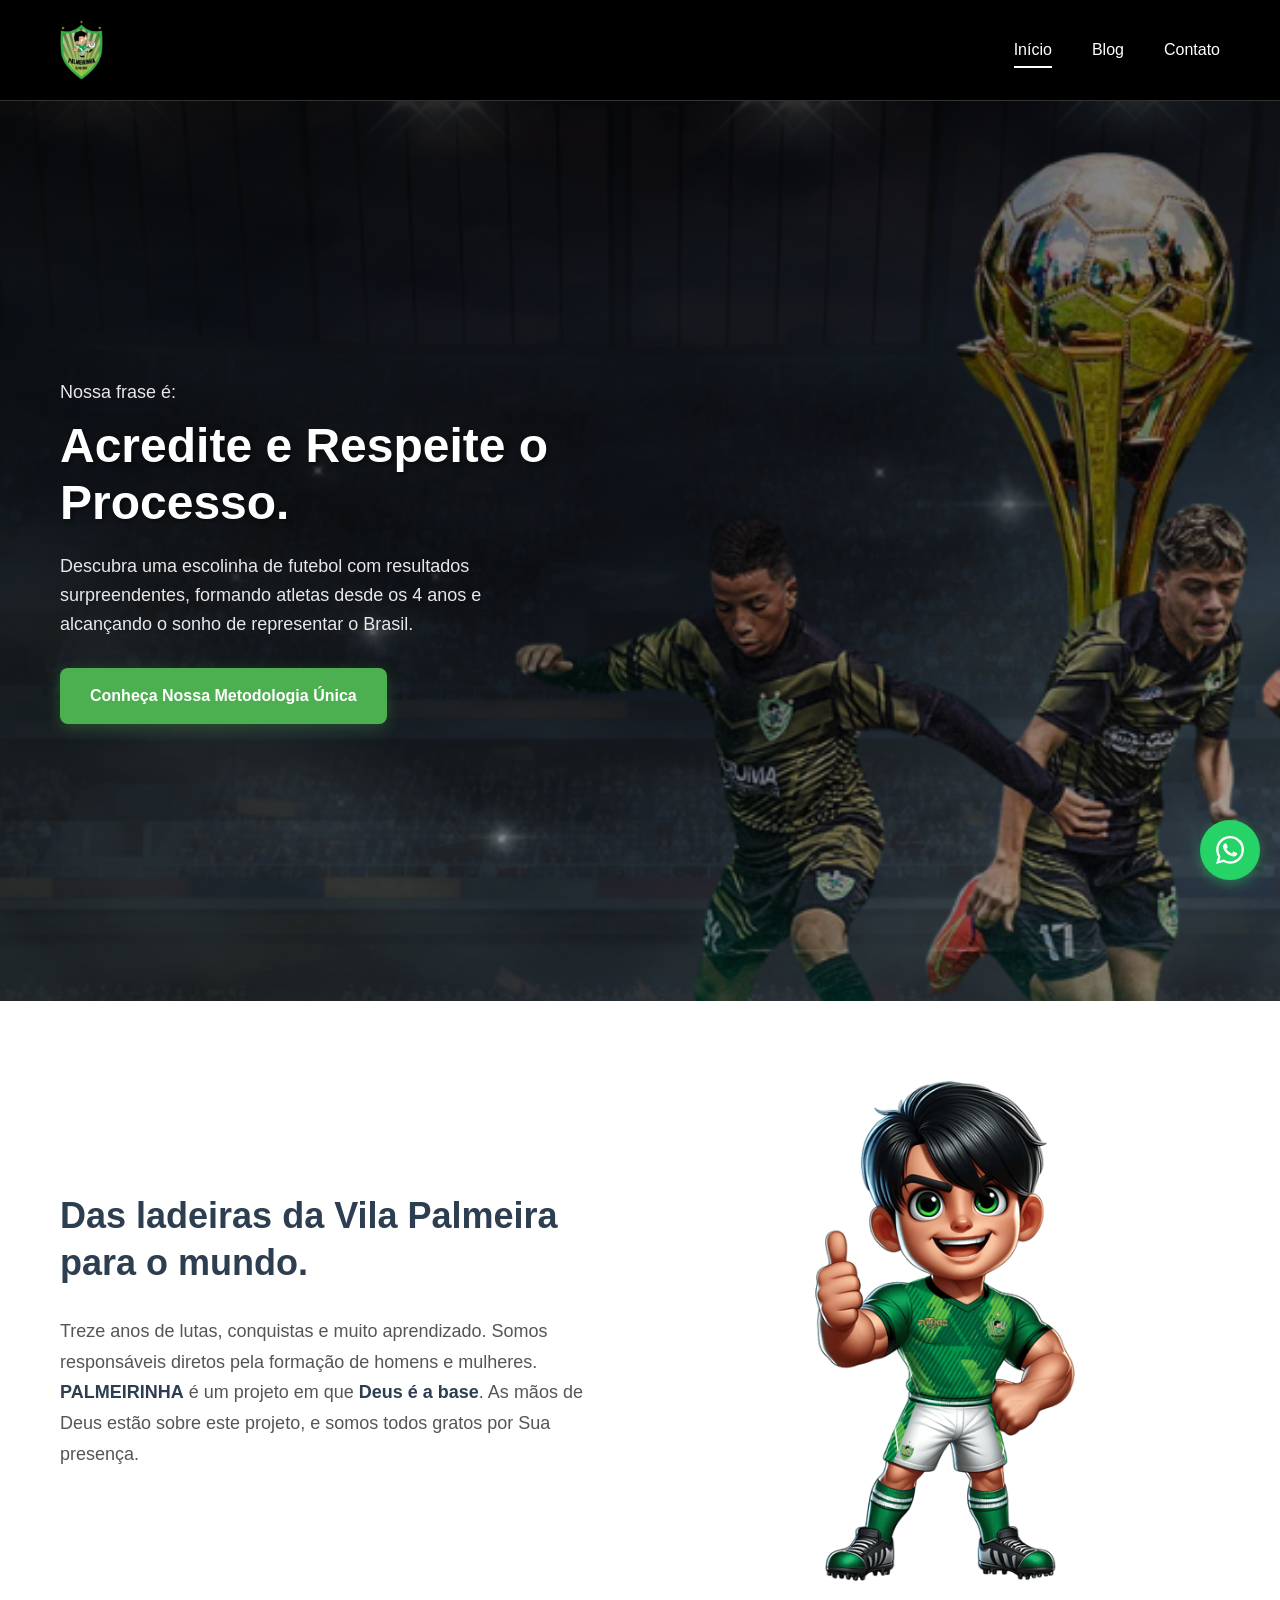
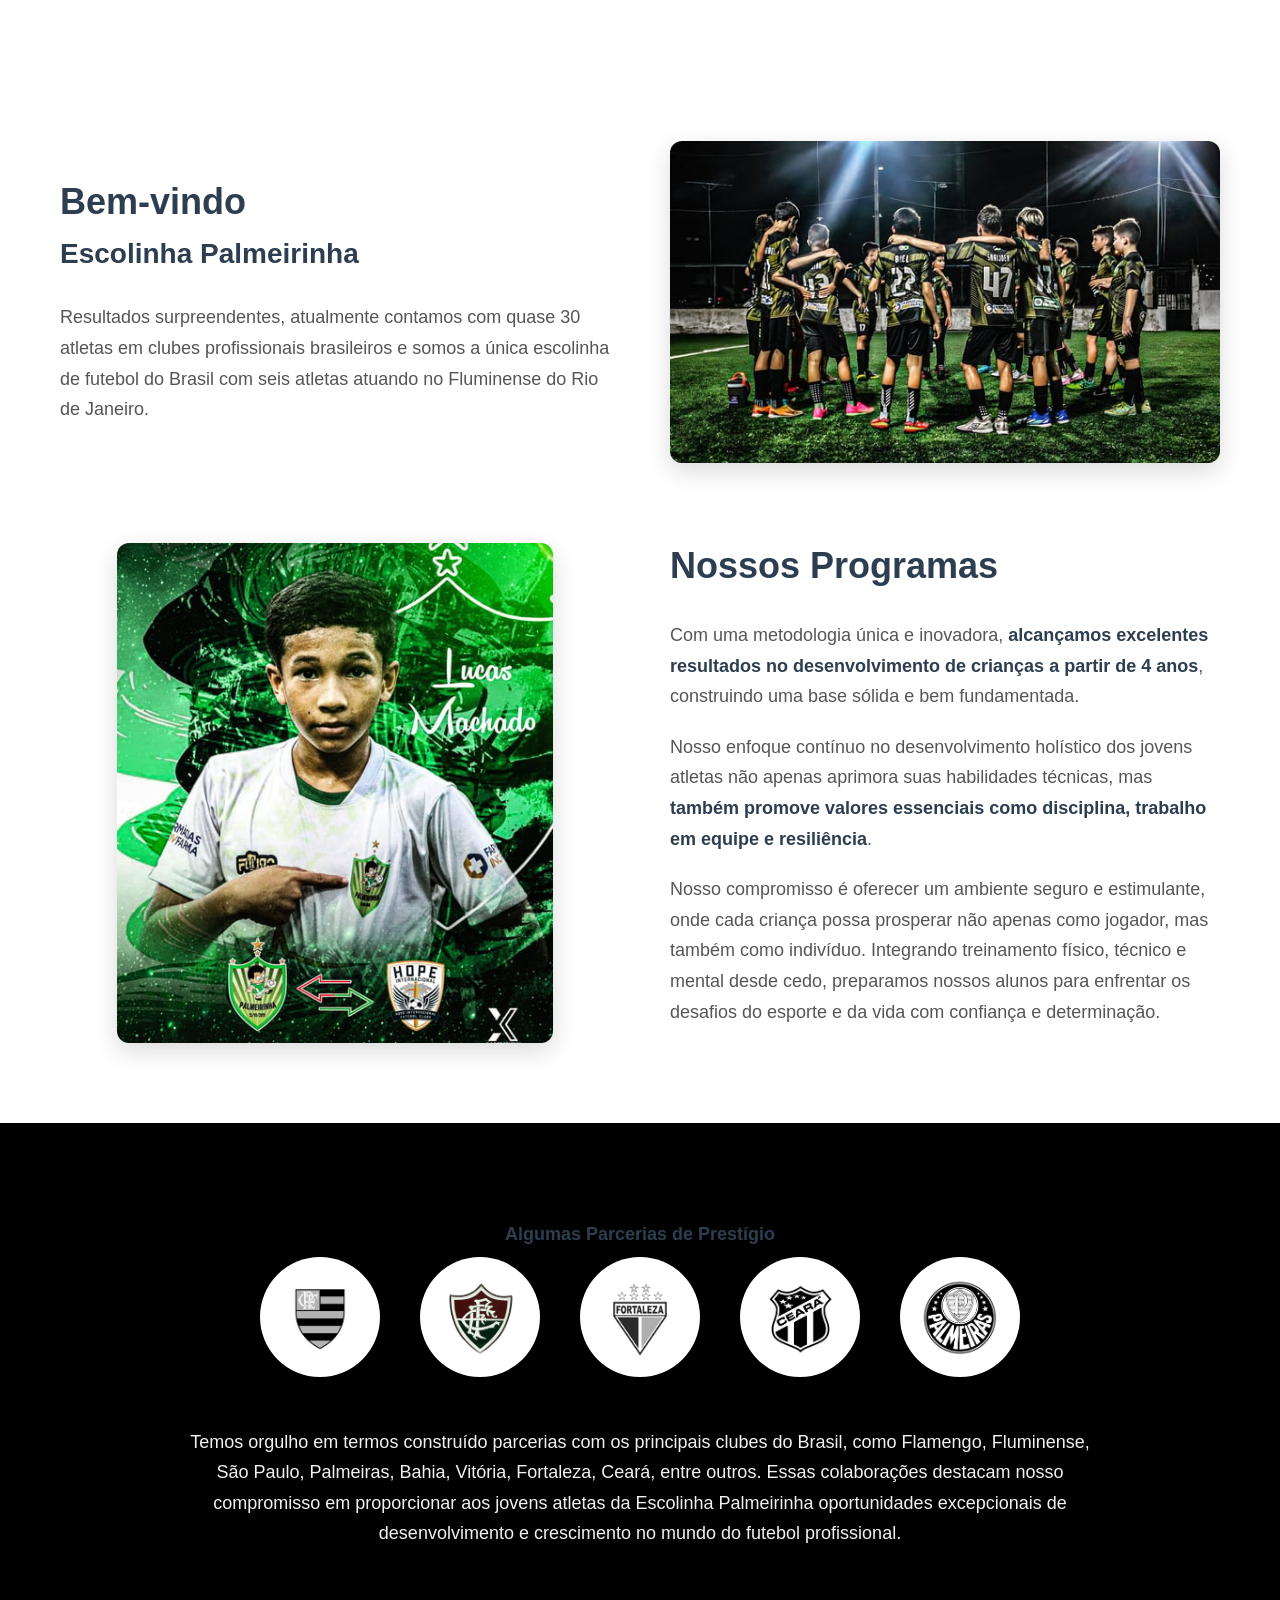
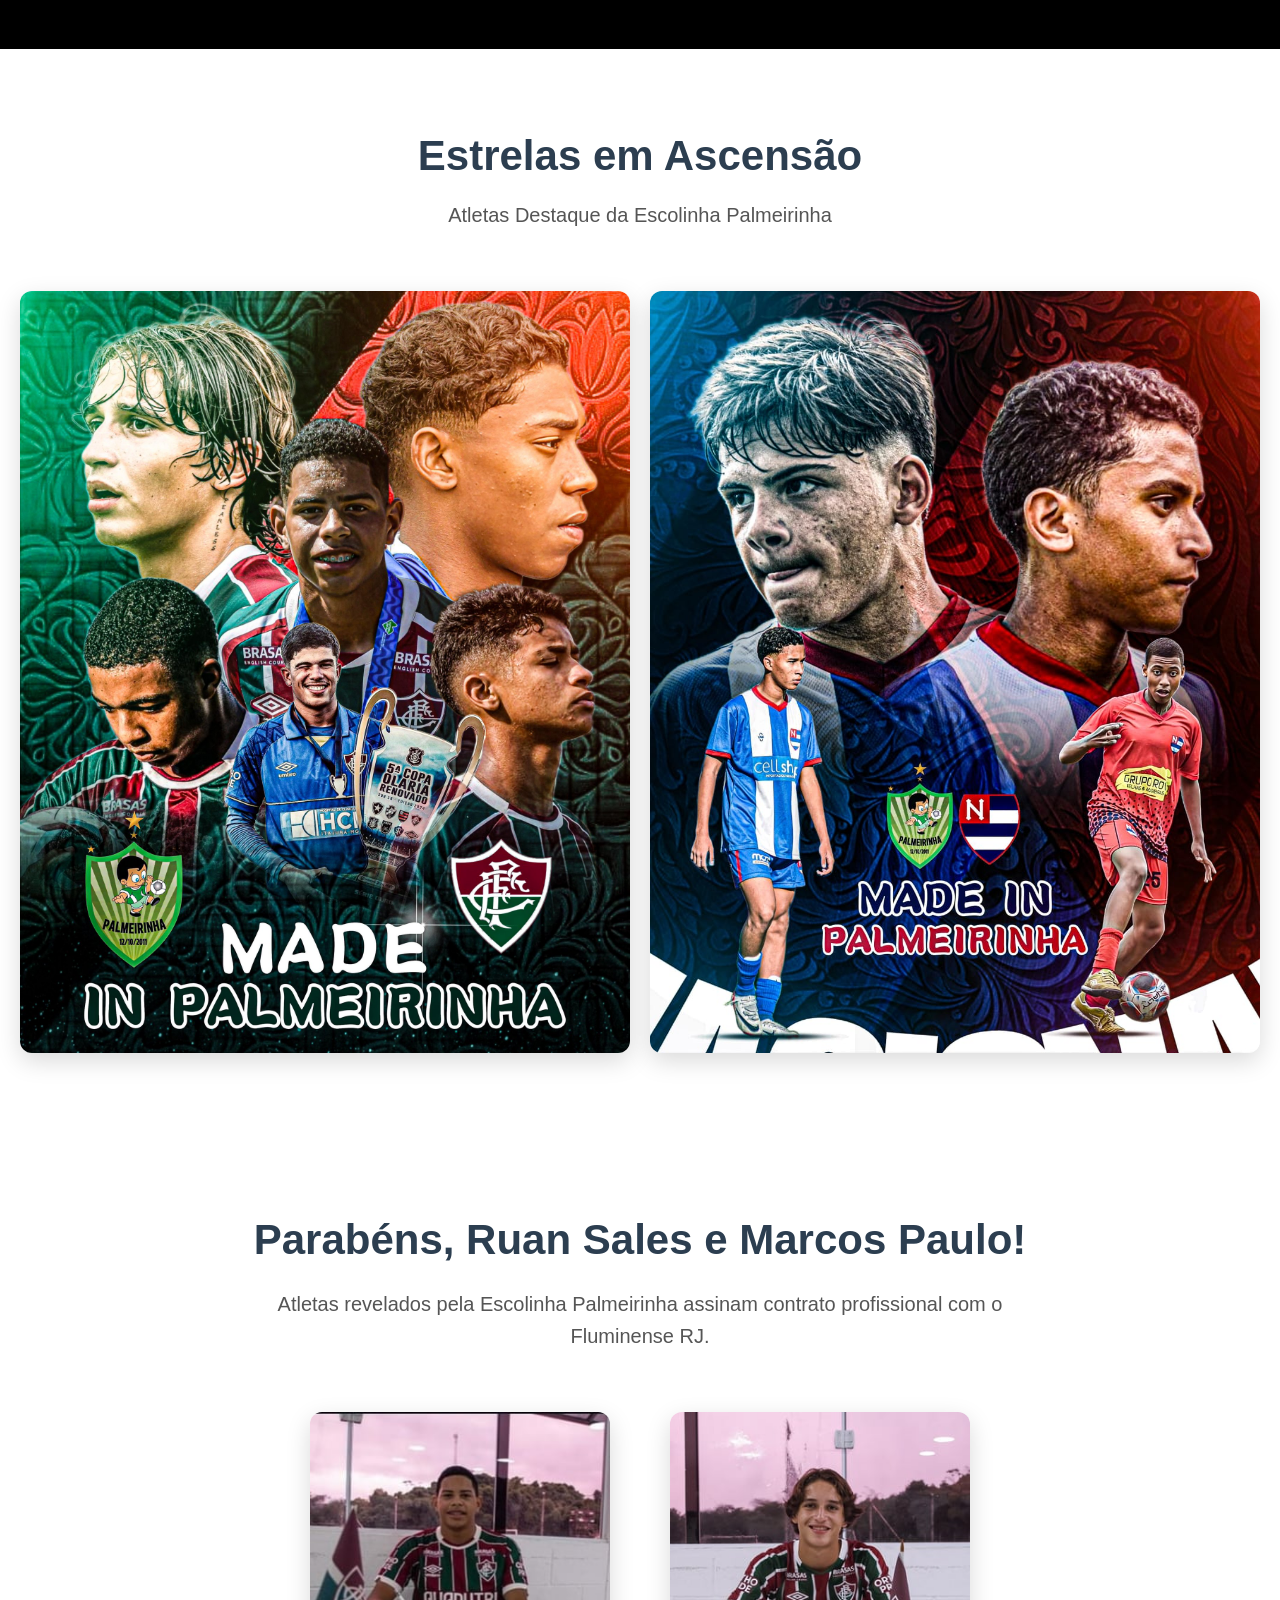
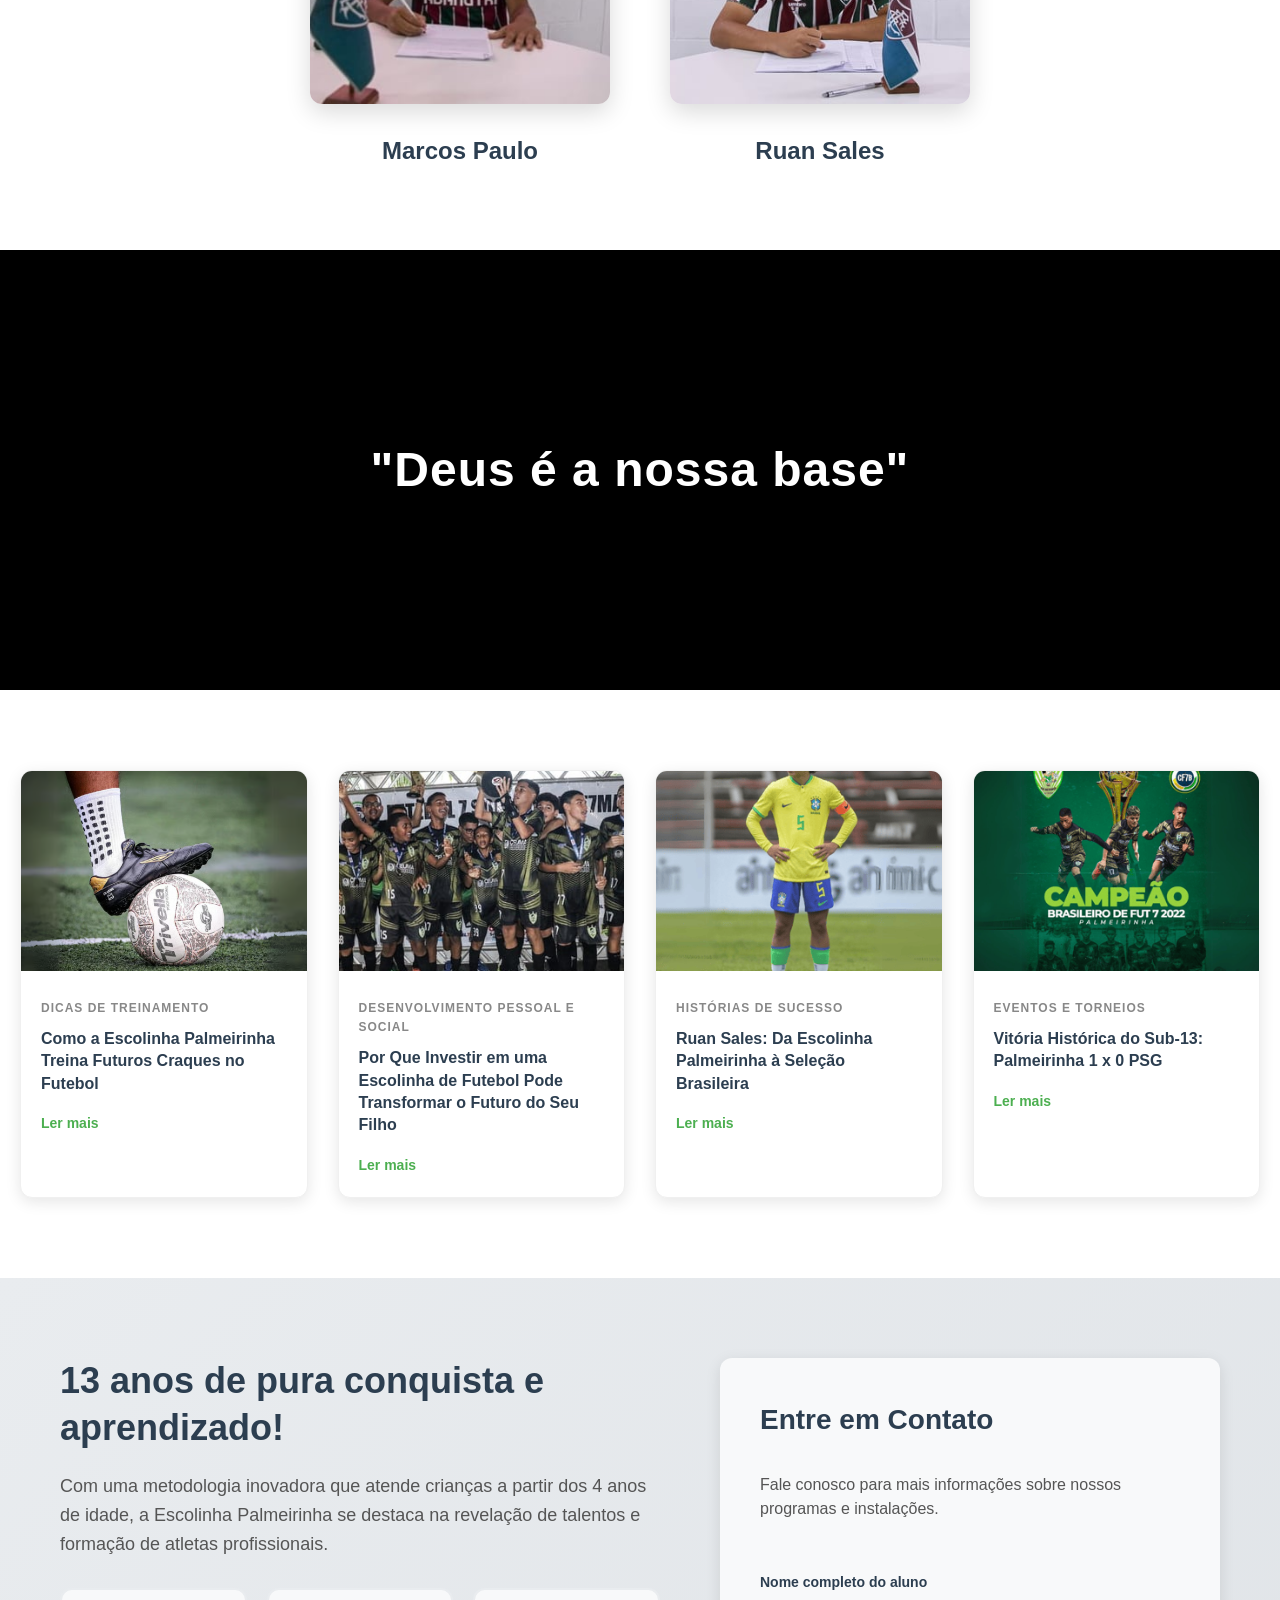
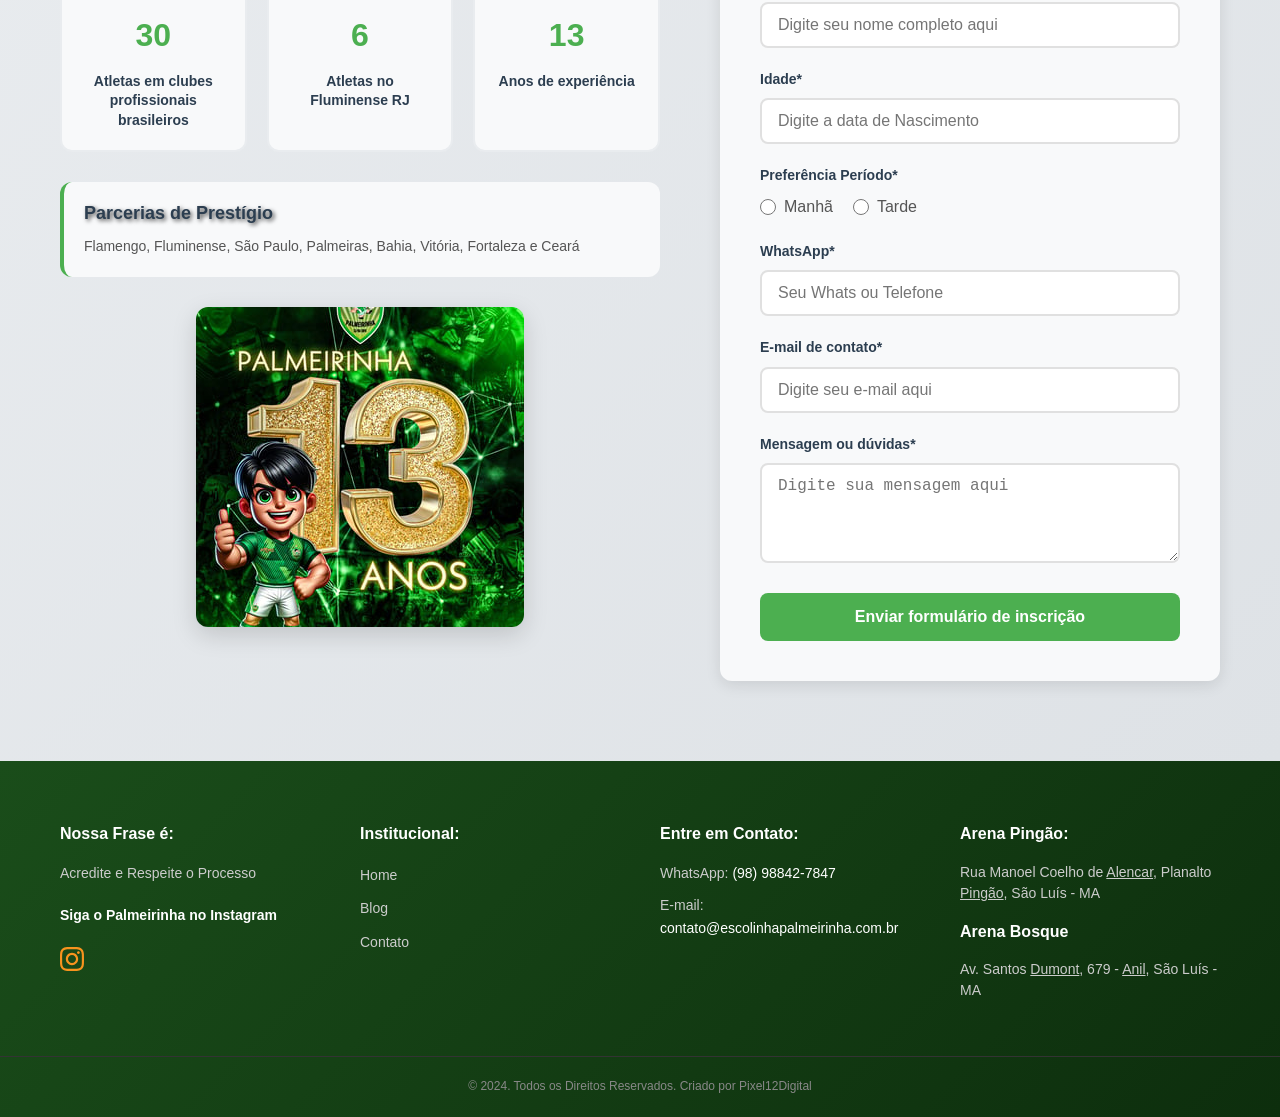
<file: index.html>
<!DOCTYPE html>
<html lang="pt-BR">
<head>
    <meta charset="UTF-8">
    <meta name="viewport" content="width=device-width, initial-scale=1.0">
    <title>Escolinha Palmeirinha</title>
    <link rel="stylesheet" href="styles.css">
</head>
<body>
    <header class="header">
        <div class="header-container">
            <div class="logo-container">
                <img src="assets/logo.png" alt="Escolinha Palmeirinha" class="logo">
            </div>
            <nav class="navigation">
                <ul class="nav-menu">
                    <li class="nav-item">
                        <a href="#" class="nav-link active">Início</a>
                    </li>
                    <li class="nav-item">
                        <a href="#blog" class="nav-link">Blog</a>
                    </li>
                    <li class="nav-item">
                        <a href="contato.html" class="nav-link">Contato</a>
                    </li>
                </ul>
            </nav>
        </div>
    </header>
    
    <!-- Hero Section -->
    <section class="hero">
        <div class="hero-container">
            <div class="hero-content">
                <div class="hero-text">
                    <p class="hero-subtitle">Nossa frase é:</p>
                    <h1 class="hero-title">Acredite e Respeite o Processo.</h1>
                    <p class="hero-description">Descubra uma escolinha de futebol com resultados surpreendentes, formando atletas desde os 4 anos e alcançando o sonho de representar o Brasil.</p>
                    <a href="#historia" class="hero-button">Conheça Nossa Metodologia Única</a>
                </div>
            </div>
        </div>
    </section>
    
    <!-- Segunda Seção - História -->
    <section id="historia" class="history-section">
        <div class="history-container">
            <div class="history-content">
                <div class="history-text">
                    <h2 class="history-title">Das ladeiras da Vila Palmeira para o mundo.</h2>
                    <p class="history-description">
                        Treze anos de lutas, conquistas e muito aprendizado. Somos responsáveis diretos pela formação de homens e mulheres. <strong>PALMEIRINHA</strong> é um projeto em que <strong>Deus é a base</strong>. As mãos de Deus estão sobre este projeto, e somos todos gratos por Sua presença.
                    </p>
                </div>
                <div class="history-image">
                    <img src="assets/mascote.png" alt="Mascote Palmeirinha" class="mascote-img">
                </div>
            </div>
        </div>
    </section>
    
    <!-- Terceira Seção - Bem-vindo e Programas -->
    <section class="welcome-section">
        <div class="welcome-container">
            <!-- Seção Superior -->
            <div class="welcome-top">
                <div class="welcome-text">
                    <h2 class="welcome-title">Bem-vindo</h2>
                    <h3 class="welcome-subtitle">Escolinha Palmeirinha</h3>
                    <p class="welcome-description">
                        Resultados surpreendentes, atualmente contamos com quase 30 atletas em clubes profissionais brasileiros e somos a única escolinha de futebol do Brasil com seis atletas atuando no Fluminense do Rio de Janeiro.
                    </p>
                </div>
                <div class="welcome-image">
                    <img src="assets/time.jpg" alt="Time Palmeirinha" class="team-img">
                </div>
            </div>
            
            <!-- Seção Inferior -->
            <div class="programs-section">
                <div class="player-spotlight">
                    <img src="assets/lucas.jpg" alt="Lucas Machado" class="player-img">
                </div>
                <div class="programs-content">
                    <h2 class="programs-title">Nossos Programas</h2>
                    <div class="programs-text">
                        <p class="programs-description">
                            Com uma metodologia única e inovadora, <strong>alcançamos excelentes resultados no desenvolvimento de crianças a partir de 4 anos</strong>, construindo uma base sólida e bem fundamentada.
                        </p>
                        <p class="programs-description">
                            Nosso enfoque contínuo no desenvolvimento holístico dos jovens atletas não apenas aprimora suas habilidades técnicas, mas <strong>também promove valores essenciais como disciplina, trabalho em equipe e resiliência</strong>.
                        </p>
                        <p class="programs-description">
                            Nosso compromisso é oferecer um ambiente seguro e estimulante, onde cada criança possa prosperar não apenas como jogador, mas também como indivíduo. Integrando treinamento físico, técnico e mental desde cedo, preparamos nossos alunos para enfrentar os desafios do esporte e da vida com confiança e determinação.
                        </p>
                    </div>
                </div>
            </div>
        </div>
    </section>
    
    <!-- Seção de Parcerias -->
    <section class="partnerships-section">
        <div class="partnerships-container">
            <h2 class="partnerships-title">Algumas Parcerias de Prestígio</h2>
            <div class="clubs-logos">
                <div class="club-logo">
                    <img src="assets/flamengo.png" alt="Flamengo" class="logo-img">
                </div>
                <div class="club-logo">
                    <img src="assets/fluminense.png" alt="Fluminense" class="logo-img">
                </div>
                <div class="club-logo">
                    <img src="assets/fortaleza.png" alt="Fortaleza" class="logo-img">
                </div>
                <div class="club-logo">
                    <img src="assets/ceara.png" alt="Ceará" class="logo-img">
                </div>
                <div class="club-logo">
                    <img src="assets/palmeiras.png" alt="Palmeiras" class="logo-img">
                </div>
            </div>
            <p class="partnerships-description">
                Temos orgulho em termos construído parcerias com os principais clubes do Brasil, como Flamengo, Fluminense, São Paulo, Palmeiras, Bahia, Vitória, Fortaleza, Ceará, entre outros. Essas colaborações destacam nosso compromisso em proporcionar aos jovens atletas da Escolinha Palmeirinha oportunidades excepcionais de desenvolvimento e crescimento no mundo do futebol profissional.
            </p>
        </div>
    </section>
    
    <!-- Seção Estrelas em Ascensão -->
    <section class="stars-section">
        <div class="stars-container">
            <div class="stars-header">
                <h2 class="stars-title">Estrelas em Ascensão</h2>
                <p class="stars-subtitle">Atletas Destaque da Escolinha Palmeirinha</p>
            </div>
            <div class="stars-collage">
                <div class="stars-left">
                    <img src="assets/estrela01.jpg" alt="Atletas Palmeirinha - Lado Esquerdo" class="stars-img">
                </div>
                <div class="stars-right">
                    <img src="assets/estrela02.jpg" alt="Atletas Palmeirinha - Lado Direito" class="stars-img">
                </div>
            </div>
        </div>
    </section>
    
    <!-- Seção de Parabéns -->
    <section class="congratulations-section">
        <div class="congratulations-container">
            <div class="congratulations-header">
                <h2 class="congratulations-title">Parabéns, Ruan Sales e Marcos Paulo!</h2>
                <p class="congratulations-subtitle">Atletas revelados pela Escolinha Palmeirinha assinam contrato profissional com o Fluminense RJ.</p>
            </div>
            <div class="athletes-showcase">
                <div class="athlete-card">
                    <img src="assets/marcos.jpg" alt="Marcos Paulo" class="athlete-img">
                    <h3 class="athlete-name">Marcos Paulo</h3>
                </div>
                <div class="athlete-card">
                    <img src="assets/ruan.jpg" alt="Ruan Sales" class="athlete-img">
                    <h3 class="athlete-name">Ruan Sales</h3>
                </div>
            </div>
        </div>
    </section>
    
    <!-- Seção da Frase -->
    <section class="phrase-section">
        <div class="phrase-container">
            <h2 class="phrase-text">"Deus é a nossa base"</h2>
        </div>
    </section>
    
    <!-- Seção de Artigos do Blog -->
    <section id="blog" class="blog-section">
        <div class="blog-container">
            <div class="blog-grid">
                <article class="blog-card">
                    <div class="blog-image">
                        <img src="assets/blog01.png" alt="Treinamento de Futebol" class="blog-img">
                    </div>
                    <div class="blog-content">
                        <span class="blog-category">DICAS DE TREINAMENTO</span>
                        <h3 class="blog-title">Como a Escolinha Palmeirinha Treina Futuros Craques no Futebol</h3>
                        <a href="blog01.html" class="blog-link">Ler mais</a>
                    </div>
                </article>
                
                <article class="blog-card">
                    <div class="blog-image">
                        <img src="assets/blog02.jpg" alt="Desenvolvimento Pessoal" class="blog-img">
                    </div>
                    <div class="blog-content">
                        <span class="blog-category">DESENVOLVIMENTO PESSOAL E SOCIAL</span>
                        <h3 class="blog-title">Por Que Investir em uma Escolinha de Futebol Pode Transformar o Futuro do Seu Filho</h3>
                        <a href="blog02.html" class="blog-link">Ler mais</a>
                    </div>
                </article>
                
                <article class="blog-card">
                    <div class="blog-image">
                        <img src="assets/blog03.png" alt="Ruan Sales" class="blog-img">
                    </div>
                    <div class="blog-content">
                        <span class="blog-category">HISTÓRIAS DE SUCESSO</span>
                        <h3 class="blog-title">Ruan Sales: Da Escolinha Palmeirinha à Seleção Brasileira</h3>
                        <a href="blog03.html" class="blog-link">Ler mais</a>
                    </div>
                </article>
                
                <article class="blog-card">
                    <div class="blog-image">
                        <img src="assets/blog04.png" alt="Vitória Histórica" class="blog-img">
                    </div>
                    <div class="blog-content">
                        <span class="blog-category">EVENTOS E TORNEIOS</span>
                        <h3 class="blog-title">Vitória Histórica do Sub-13: Palmeirinha 1 x 0 PSG</h3>
                        <a href="blog04.html" class="blog-link">Ler mais</a>
                    </div>
                </article>
            </div>
        </div>
    </section>
    
    <!-- Seção Final - 13 Anos e Formulário -->
    <section class="final-section">
        <div class="final-container">
            <div class="final-content">
                <div class="final-left">
                    <div class="final-text">
                        <h2 class="final-title">13 anos de pura conquista e aprendizado!</h2>
                        <p class="final-description">
                            Com uma metodologia inovadora que atende crianças a partir dos 4 anos de idade, 
                            a Escolinha Palmeirinha se destaca na revelação de talentos e formação de atletas profissionais.
                        </p>
                        <div class="achievements">
                            <div class="achievement-item">
                                <h3 class="achievement-number">30</h3>
                                <p class="achievement-text">Atletas em clubes profissionais brasileiros</p>
                            </div>
                            <div class="achievement-item">
                                <h3 class="achievement-number">6</h3>
                                <p class="achievement-text">Atletas no Fluminense RJ</p>
                            </div>
                            <div class="achievement-item">
                                <h3 class="achievement-number">13</h3>
                                <p class="achievement-text">Anos de experiência</p>
                            </div>
                        </div>
                        <div class="partnerships-info">
                            <h4 class="partnerships-title">Parcerias de Prestígio</h4>
                            <p class="partnerships-text">
                                Flamengo, Fluminense, São Paulo, Palmeiras, Bahia, Vitória, Fortaleza e Ceará
                            </p>
                        </div>
                    </div>
                    <div class="final-image">
                        <img src="assets/13anos.jpeg" alt="13 anos de conquistas" class="years-img">
                    </div>
                </div>
                
                <div class="final-right">
                    <div class="contact-form">
                        <h3 class="form-title">Entre em Contato</h3>
                        <p class="form-subtitle">Fale conosco para mais informações sobre nossos programas e instalações.</p>
                        
                        <form id="contactForm" class="form">
                            <div class="form-group">
                                <label for="nome" class="form-label">Nome completo do aluno</label>
                                <input type="text" id="nome" name="nome" class="form-input" placeholder="Digite seu nome completo aqui" required>
                            </div>
                            
                            <div class="form-group">
                                <label for="idade" class="form-label">Idade*</label>
                                <input type="text" id="idade" name="idade" class="form-input" placeholder="Digite a data de Nascimento" required>
                            </div>
                            
                            <div class="form-group">
                                <label class="form-label">Preferência Período*</label>
                                <div class="radio-group">
                                    <label class="radio-label">
                                        <input type="radio" name="periodo" value="manha" required>
                                        <span class="radio-text">Manhã</span>
                                    </label>
                                    <label class="radio-label">
                                        <input type="radio" name="periodo" value="tarde" required>
                                        <span class="radio-text">Tarde</span>
                                    </label>
                                </div>
                            </div>
                            
                            <div class="form-group">
                                <label for="whatsapp" class="form-label">WhatsApp*</label>
                                <input type="tel" id="whatsapp" name="whatsapp" class="form-input" placeholder="Seu Whats ou Telefone" required>
                            </div>
                            
                            <div class="form-group">
                                <label for="email" class="form-label">E-mail de contato*</label>
                                <input type="email" id="email" name="email" class="form-input" placeholder="Digite seu e-mail aqui" required>
                            </div>
                            
                            <div class="form-group">
                                <label for="mensagem" class="form-label">Mensagem ou dúvidas*</label>
                                <textarea id="mensagem" name="mensagem" class="form-textarea" placeholder="Digite sua mensagem aqui" required></textarea>
                            </div>
                            
                            <button type="submit" class="form-button">Enviar formulário de inscrição</button>
                        </form>
                    </div>
                </div>
            </div>
        </div>
    </section>
    
    <footer class="footer">
        <div class="footer-container">
            <div class="footer-column">
                <h3 class="footer-title">Nossa Frase é:</h3>
                <p class="footer-phrase">Acredite e Respeite o Processo</p>
                <h4 class="footer-subtitle">Siga o Palmeirinha no Instagram</h4>
                <a href="https://www.instagram.com/escolinha_palmeirinha/" target="_blank" class="instagram-link">
                    <svg class="instagram-icon" viewBox="0 0 24 24" fill="none" xmlns="http://www.w3.org/2000/svg">
                        <path d="M12 2.163c3.204 0 3.584.012 4.85.07 3.252.148 4.771 1.691 4.919 4.919.058 1.265.069 1.645.069 4.849 0 3.205-.012 3.584-.069 4.849-.149 3.225-1.664 4.771-4.919 4.919-1.266.058-1.644.07-4.85.07-3.204 0-3.584-.012-4.849-.07-3.26-.149-4.771-1.699-4.919-4.92-.058-1.265-.07-1.644-.07-4.849 0-3.204.013-3.583.07-4.849.149-3.227 1.664-4.771 4.919-4.919 1.266-.057 1.645-.069 4.849-.069zm0-2.163c-3.259 0-3.667.014-4.947.072-4.358.2-6.78 2.618-6.98 6.98-.059 1.281-.073 1.689-.073 4.948 0 3.259.014 3.668.072 4.948.2 4.358 2.618 6.78 6.98 6.98 1.281.058 1.689.072 4.948.072 3.259 0 3.668-.014 4.948-.072 4.354-.2 6.782-2.618 6.979-6.98.059-1.28.073-1.689.073-4.948 0-3.259-.014-3.667-.072-4.947-.196-4.354-2.617-6.78-6.979-6.98-1.281-.059-1.69-.073-4.949-.073zm0 5.838c-3.403 0-6.162 2.759-6.162 6.162s2.759 6.163 6.162 6.163 6.162-2.759 6.162-6.163c0-3.403-2.759-6.162-6.162-6.162zm0 10.162c-2.209 0-4-1.79-4-4 0-2.209 1.791-4 4-4s4 1.791 4 4c0 2.21-1.791 4-4 4zm6.406-11.845c-.796 0-1.441.645-1.441 1.44s.645 1.44 1.441 1.44c.795 0 1.439-.645 1.439-1.44s-.644-1.44-1.439-1.44z" fill="currentColor"/>
                    </svg>
                </a>
            </div>
            
            <div class="footer-column">
                <h3 class="footer-title">Institucional:</h3>
                <ul class="footer-links">
                    <li><a href="index.html">Home</a></li>
                    <li><a href="#blog">Blog</a></li>
                    <li><a href="contato.html">Contato</a></li>
                </ul>
            </div>
            
            <div class="footer-column">
                <h3 class="footer-title">Entre em Contato:</h3>
                <p class="footer-contact">WhatsApp: <a href="tel:+5598988427847">(98) 98842-7847</a></p>
                <p class="footer-contact">E-mail: <a href="mailto:contato@escolinhapalmeirinha.com.br">contato@escolinhapalmeirinha.com.br</a></p>
            </div>
            
            <div class="footer-column">
                <h3 class="footer-title">Arena Pingão:</h3>
                <p class="footer-address">Rua Manoel Coelho de <u>Alencar</u>, Planalto <u>Pingão</u>, São Luís - MA</p>
                
                <h3 class="footer-title">Arena Bosque</h3>
                <p class="footer-address">Av. Santos <u>Dumont</u>, 679 - <u>Anil</u>, São Luís - MA</p>
            </div>
        </div>
        
        <div class="footer-bottom">
            <p>© 2024. Todos os Direitos Reservados. Criado por Pixel12Digital</p>
        </div>
        
        <div class="whatsapp-float">
            <a href="https://wa.me/5598988427847" target="_blank" class="whatsapp-btn">
                <svg class="whatsapp-icon" viewBox="0 0 24 24" fill="none" xmlns="http://www.w3.org/2000/svg">
                    <path d="M17.472 14.382c-.297-.149-1.758-.867-2.03-.967-.273-.099-.471-.148-.67.15-.197.297-.767.966-.94 1.164-.173.199-.347.223-.644.075-.297-.15-1.255-.463-2.39-1.475-.883-.788-1.48-1.761-1.653-2.059-.173-.297-.018-.458.13-.606.134-.133.298-.347.446-.52.149-.174.198-.298.298-.497.099-.198.05-.371-.025-.52-.075-.149-.669-1.612-.916-2.207-.242-.579-.487-.5-.669-.51-.173-.008-.371-.01-.57-.01-.198 0-.52.074-.792.372-.272.297-1.04 1.016-1.04 2.479 0 1.462 1.065 2.875 1.213 3.074.149.198 2.096 3.2 5.077 4.487.709.306 1.262.489 1.694.625.712.227 1.36.195 1.871.118.571-.085 1.758-.719 2.006-1.413.248-.694.248-1.289.173-1.413-.074-.124-.272-.198-.57-.347m-5.421 7.403h-.004a9.87 9.87 0 01-5.031-1.378l-.361-.214-3.741.982.998-3.648-.235-.374a9.86 9.86 0 01-1.51-5.26c.001-5.45 4.436-9.884 9.888-9.884 2.64 0 5.122 1.03 6.988 2.898a9.825 9.825 0 012.893 6.994c-.003 5.45-4.437 9.884-9.885 9.884m8.413-18.297A11.815 11.815 0 0012.05 0C5.495 0 .16 5.335.157 11.892c0 2.096.547 4.142 1.588 5.945L.057 24l6.305-1.654a11.882 11.882 0 005.683 1.448h.005c6.554 0 11.89-5.335 11.893-11.893A11.821 11.821 0 0020.885 3.488" fill="currentColor"/>
                </svg>
            </a>
        </div>
    </footer>
    
    <script>
        document.getElementById('contactForm').addEventListener('submit', function(e) {
            e.preventDefault();
            
            const formData = new FormData(this);
            const nome = formData.get('nome');
            const idade = formData.get('idade');
            const periodo = formData.get('periodo');
            const whatsapp = formData.get('whatsapp');
            const email = formData.get('email');
            const mensagem = formData.get('mensagem');
            
            const periodoTexto = periodo === 'manha' ? 'Manhã' : 'Tarde';
            
            const textoWhatsApp = `Olá! Visitei o site da Escolinha Palmeirinha e gostaria de mais informações:

*Dados do Aluno:*
• Nome: ${nome}
• Idade: ${idade}
• Período Preferido: ${periodoTexto}
• WhatsApp: ${whatsapp}
• E-mail: ${email}

*Mensagem:*
${mensagem}

Aguardo retorno!`;
            
            const urlWhatsApp = `https://api.whatsapp.com/send/?phone=98988427847&text=${encodeURIComponent(textoWhatsApp)}&type=phone_number&app_absent=0`;
            
            window.open(urlWhatsApp, '_blank');
        });
    </script>
</body>
</html>
</file>
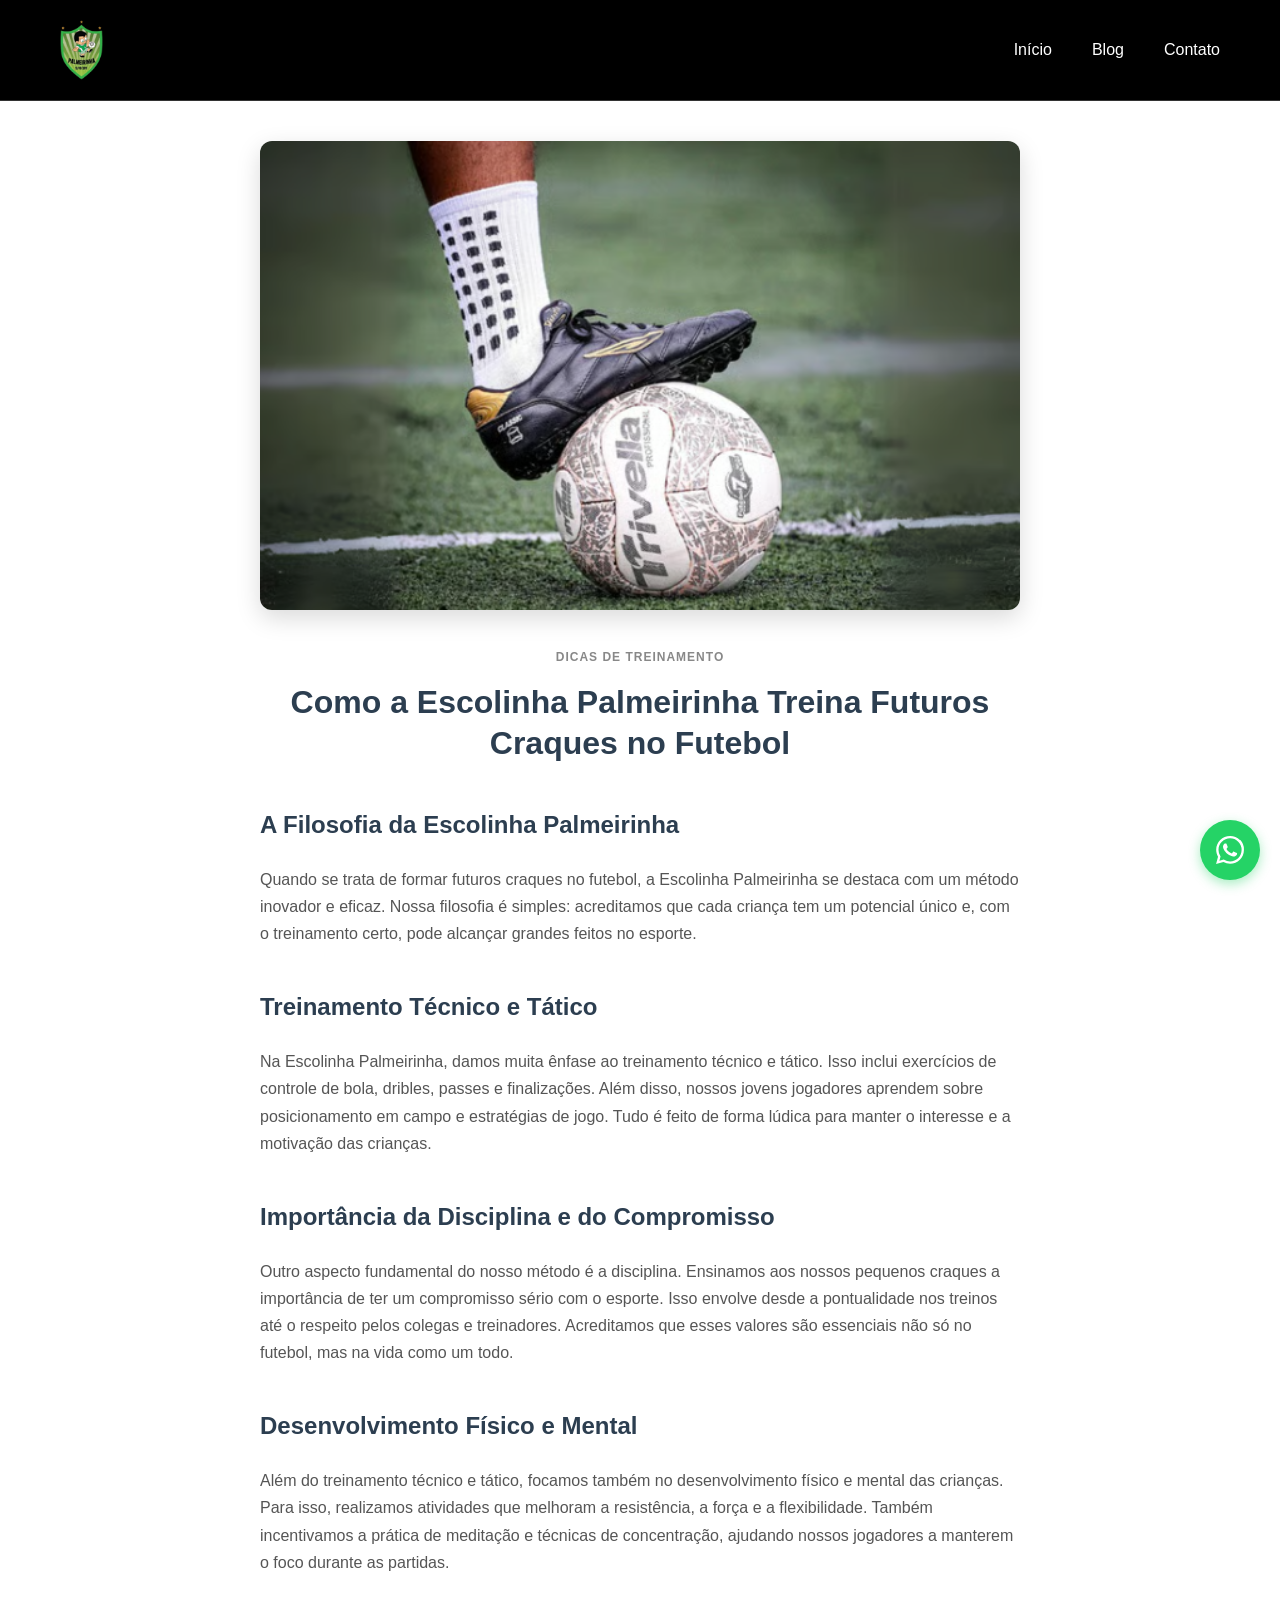
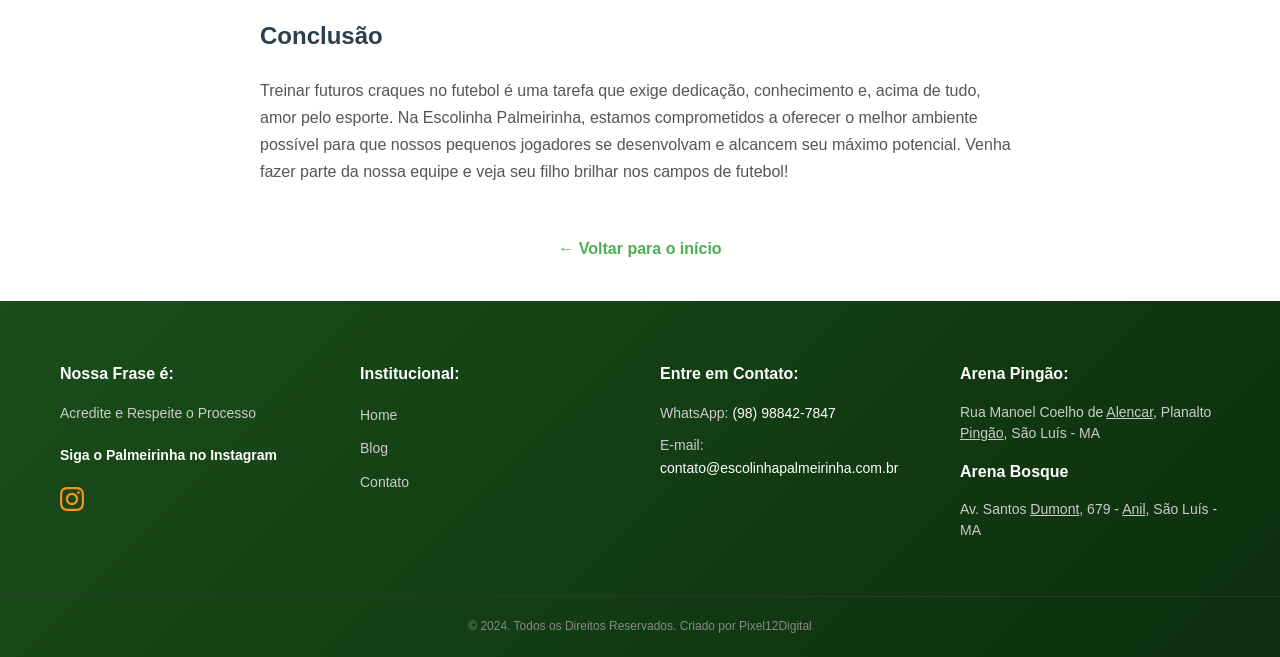
<file: blog01.html>
<!DOCTYPE html>
<html lang="pt-BR">
<head>
    <meta charset="UTF-8">
    <meta name="viewport" content="width=device-width, initial-scale=1.0">
    <title>Como a Escolinha Palmeirinha Treina Futuros Craques no Futebol - Escolinha Palmeirinha</title>
    <link rel="stylesheet" href="styles.css">
</head>
<body>
    <header class="header">
        <div class="header-container">
            <div class="logo-container">
                <img src="assets/logo.png" alt="Escolinha Palmeirinha" class="logo">
            </div>
            <nav class="navigation">
                <ul class="nav-menu">
                    <li class="nav-item">
                        <a href="index.html" class="nav-link">Início</a>
                    </li>
                    <li class="nav-item">
                        <a href="index.html#blog" class="nav-link">Blog</a>
                    </li>
                    <li class="nav-item">
                        <a href="contato.html" class="nav-link">Contato</a>
                    </li>
                </ul>
            </nav>
        </div>
    </header>
    
    <main class="article-main">
        <article class="article-container">
            <div class="article-header">
                <div class="article-image">
                    <img src="assets/blog01.png" alt="Treinamento de Futebol" class="article-img">
                </div>
                <div class="article-meta">
                    <span class="article-category">DICAS DE TREINAMENTO</span>
                    <h1 class="article-title">Como a Escolinha Palmeirinha Treina Futuros Craques no Futebol</h1>
                </div>
            </div>
            
            <div class="article-content">
                <h2>A Filosofia da Escolinha Palmeirinha</h2>
                <p>Quando se trata de formar futuros craques no futebol, a Escolinha Palmeirinha se destaca com um método inovador e eficaz. Nossa filosofia é simples: acreditamos que cada criança tem um potencial único e, com o treinamento certo, pode alcançar grandes feitos no esporte.</p>
                
                <h2>Treinamento Técnico e Tático</h2>
                <p>Na Escolinha Palmeirinha, damos muita ênfase ao treinamento técnico e tático. Isso inclui exercícios de controle de bola, dribles, passes e finalizações. Além disso, nossos jovens jogadores aprendem sobre posicionamento em campo e estratégias de jogo. Tudo é feito de forma lúdica para manter o interesse e a motivação das crianças.</p>
                
                <h2>Importância da Disciplina e do Compromisso</h2>
                <p>Outro aspecto fundamental do nosso método é a disciplina. Ensinamos aos nossos pequenos craques a importância de ter um compromisso sério com o esporte. Isso envolve desde a pontualidade nos treinos até o respeito pelos colegas e treinadores. Acreditamos que esses valores são essenciais não só no futebol, mas na vida como um todo.</p>
                
                <h2>Desenvolvimento Físico e Mental</h2>
                <p>Além do treinamento técnico e tático, focamos também no desenvolvimento físico e mental das crianças. Para isso, realizamos atividades que melhoram a resistência, a força e a flexibilidade. Também incentivamos a prática de meditação e técnicas de concentração, ajudando nossos jogadores a manterem o foco durante as partidas.</p>
                
                <h2>Conclusão</h2>
                <p>Treinar futuros craques no futebol é uma tarefa que exige dedicação, conhecimento e, acima de tudo, amor pelo esporte. Na Escolinha Palmeirinha, estamos comprometidos a oferecer o melhor ambiente possível para que nossos pequenos jogadores se desenvolvam e alcancem seu máximo potencial. Venha fazer parte da nossa equipe e veja seu filho brilhar nos campos de futebol!</p>
            </div>
            
            <div class="article-footer">
                <a href="index.html" class="back-link">← Voltar para o início</a>
            </div>
        </article>
    </main>
    
    <footer class="footer">
        <div class="footer-container">
            <div class="footer-column">
                <h3 class="footer-title">Nossa Frase é:</h3>
                <p class="footer-phrase">Acredite e Respeite o Processo</p>
                <h4 class="footer-subtitle">Siga o Palmeirinha no Instagram</h4>
                <a href="https://www.instagram.com/escolinha_palmeirinha/" target="_blank" class="instagram-link">
                    <svg class="instagram-icon" viewBox="0 0 24 24" fill="none" xmlns="http://www.w3.org/2000/svg">
                        <path d="M12 2.163c3.204 0 3.584.012 4.85.07 3.252.148 4.771 1.691 4.919 4.919.058 1.265.069 1.645.069 4.849 0 3.205-.012 3.584-.069 4.849-.149 3.225-1.664 4.771-4.919 4.919-1.266.058-1.644.07-4.85.07-3.204 0-3.584-.012-4.849-.07-3.26-.149-4.771-1.699-4.919-4.92-.058-1.265-.07-1.644-.07-4.849 0-3.204.013-3.583.07-4.849.149-3.227 1.664-4.771 4.919-4.919 1.266-.057 1.645-.069 4.849-.069zm0-2.163c-3.259 0-3.667.014-4.947.072-4.358.2-6.78 2.618-6.98 6.98-.059 1.281-.073 1.689-.073 4.948 0 3.259.014 3.668.072 4.948.2 4.358 2.618 6.78 6.98 6.98 1.281.058 1.689.072 4.948.072 3.259 0 3.668-.014 4.948-.072 4.354-.2 6.782-2.618 6.979-6.98.059-1.28.073-1.689.073-4.948 0-3.259-.014-3.667-.072-4.947-.196-4.354-2.617-6.78-6.979-6.98-1.281-.059-1.69-.073-4.949-.073zm0 5.838c-3.403 0-6.162 2.759-6.162 6.162s2.759 6.163 6.162 6.163 6.162-2.759 6.162-6.163c0-3.403-2.759-6.162-6.162-6.162zm0 10.162c-2.209 0-4-1.79-4-4 0-2.209 1.791-4 4-4s4 1.791 4 4c0 2.21-1.791 4-4 4zm6.406-11.845c-.796 0-1.441.645-1.441 1.44s.645 1.44 1.441 1.44c.795 0 1.439-.645 1.439-1.44s-.644-1.44-1.439-1.44z" fill="currentColor"/>
                    </svg>
                </a>
            </div>
            
            <div class="footer-column">
                <h3 class="footer-title">Institucional:</h3>
                <ul class="footer-links">
                    <li><a href="index.html">Home</a></li>
                    <li><a href="index.html#blog">Blog</a></li>
                    <li><a href="contato.html">Contato</a></li>
                </ul>
            </div>
            
            <div class="footer-column">
                <h3 class="footer-title">Entre em Contato:</h3>
                <p class="footer-contact">WhatsApp: <a href="tel:+5598988427847">(98) 98842-7847</a></p>
                <p class="footer-contact">E-mail: <a href="mailto:contato@escolinhapalmeirinha.com.br">contato@escolinhapalmeirinha.com.br</a></p>
            </div>
            
            <div class="footer-column">
                <h3 class="footer-title">Arena Pingão:</h3>
                <p class="footer-address">Rua Manoel Coelho de <u>Alencar</u>, Planalto <u>Pingão</u>, São Luís - MA</p>
                
                <h3 class="footer-title">Arena Bosque</h3>
                <p class="footer-address">Av. Santos <u>Dumont</u>, 679 - <u>Anil</u>, São Luís - MA</p>
            </div>
        </div>
        
        <div class="footer-bottom">
            <p>© 2024. Todos os Direitos Reservados. Criado por Pixel12Digital</p>
        </div>
        
        <div class="whatsapp-float">
            <a href="https://wa.me/5598988427847" target="_blank" class="whatsapp-btn">
                <svg class="whatsapp-icon" viewBox="0 0 24 24" fill="none" xmlns="http://www.w3.org/2000/svg">
                    <path d="M17.472 14.382c-.297-.149-1.758-.867-2.03-.967-.273-.099-.471-.148-.67.15-.197.297-.767.966-.94 1.164-.173.199-.347.223-.644.075-.297-.15-1.255-.463-2.39-1.475-.883-.788-1.48-1.761-1.653-2.059-.173-.297-.018-.458.13-.606.134-.133.298-.347.446-.52.149-.174.198-.298.298-.497.099-.198.05-.371-.025-.52-.075-.149-.669-1.612-.916-2.207-.242-.579-.487-.5-.669-.51-.173-.008-.371-.01-.57-.01-.198 0-.52.074-.792.372-.272.297-1.04 1.016-1.04 2.479 0 1.462 1.065 2.875 1.213 3.074.149.198 2.096 3.2 5.077 4.487.709.306 1.262.489 1.694.625.712.227 1.36.195 1.871.118.571-.085 1.758-.719 2.006-1.413.248-.694.248-1.289.173-1.413-.074-.124-.272-.198-.57-.347m-5.421 7.403h-.004a9.87 9.87 0 01-5.031-1.378l-.361-.214-3.741.982.998-3.648-.235-.374a9.86 9.86 0 01-1.51-5.26c.001-5.45 4.436-9.884 9.888-9.884 2.64 0 5.122 1.03 6.988 2.898a9.825 9.825 0 012.893 6.994c-.003 5.45-4.437 9.884-9.885 9.884m8.413-18.297A11.815 11.815 0 0012.05 0C5.495 0 .16 5.335.157 11.892c0 2.096.547 4.142 1.588 5.945L.057 24l6.305-1.654a11.882 11.882 0 005.683 1.448h.005c6.554 0 11.89-5.335 11.893-11.893A11.821 11.821 0 0020.885 3.488" fill="currentColor"/>
                </svg>
            </a>
        </div>
    </footer>
</body>
</html>
</file>
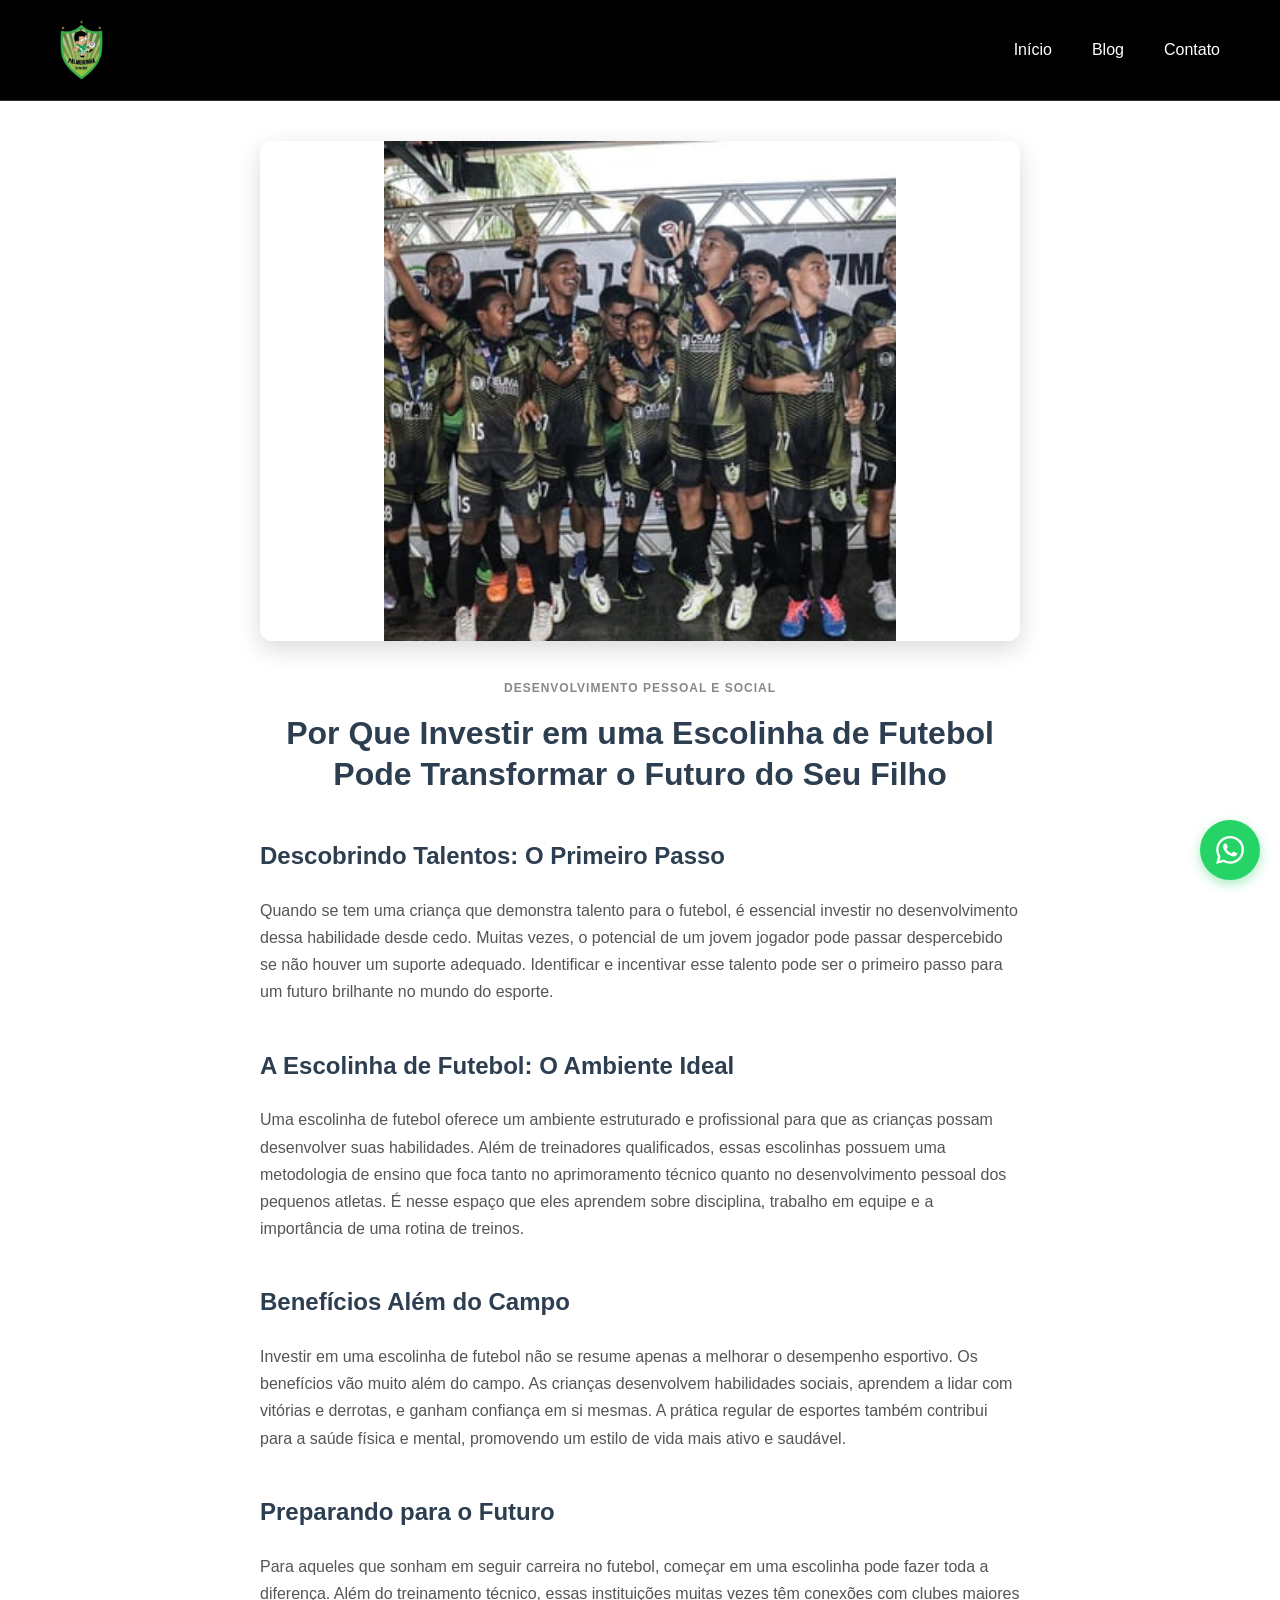
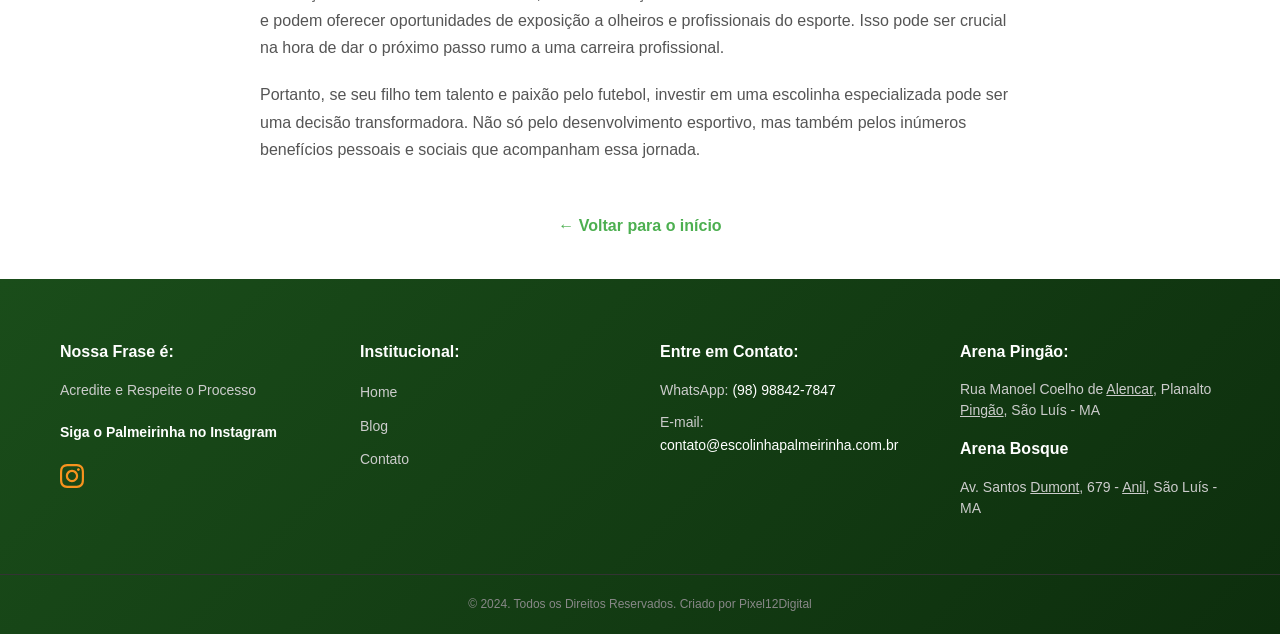
<file: blog02.html>
<!DOCTYPE html>
<html lang="pt-BR">
<head>
    <meta charset="UTF-8">
    <meta name="viewport" content="width=device-width, initial-scale=1.0">
    <title>Por Que Investir em uma Escolinha de Futebol Pode Transformar o Futuro do Seu Filho - Escolinha Palmeirinha</title>
    <link rel="stylesheet" href="styles.css">
</head>
<body>
    <header class="header">
        <div class="header-container">
            <div class="logo-container">
                <img src="assets/logo.png" alt="Escolinha Palmeirinha" class="logo">
            </div>
            <nav class="navigation">
                <ul class="nav-menu">
                    <li class="nav-item">
                        <a href="index.html" class="nav-link">Início</a>
                    </li>
                    <li class="nav-item">
                        <a href="index.html#blog" class="nav-link">Blog</a>
                    </li>
                    <li class="nav-item">
                        <a href="contato.html" class="nav-link">Contato</a>
                    </li>
                </ul>
            </nav>
        </div>
    </header>
    
    <main class="article-main">
        <article class="article-container">
            <div class="article-header">
                <div class="article-image">
                    <img src="assets/blog02.jpg" alt="Desenvolvimento Pessoal" class="article-img">
                </div>
                <div class="article-meta">
                    <span class="article-category">DESENVOLVIMENTO PESSOAL E SOCIAL</span>
                    <h1 class="article-title">Por Que Investir em uma Escolinha de Futebol Pode Transformar o Futuro do Seu Filho</h1>
                </div>
            </div>
            
            <div class="article-content">
                <h2>Descobrindo Talentos: O Primeiro Passo</h2>
                <p>Quando se tem uma criança que demonstra talento para o futebol, é essencial investir no desenvolvimento dessa habilidade desde cedo. Muitas vezes, o potencial de um jovem jogador pode passar despercebido se não houver um suporte adequado. Identificar e incentivar esse talento pode ser o primeiro passo para um futuro brilhante no mundo do esporte.</p>
                
                <h2>A Escolinha de Futebol: O Ambiente Ideal</h2>
                <p>Uma escolinha de futebol oferece um ambiente estruturado e profissional para que as crianças possam desenvolver suas habilidades. Além de treinadores qualificados, essas escolinhas possuem uma metodologia de ensino que foca tanto no aprimoramento técnico quanto no desenvolvimento pessoal dos pequenos atletas. É nesse espaço que eles aprendem sobre disciplina, trabalho em equipe e a importância de uma rotina de treinos.</p>
                
                <h2>Benefícios Além do Campo</h2>
                <p>Investir em uma escolinha de futebol não se resume apenas a melhorar o desempenho esportivo. Os benefícios vão muito além do campo. As crianças desenvolvem habilidades sociais, aprendem a lidar com vitórias e derrotas, e ganham confiança em si mesmas. A prática regular de esportes também contribui para a saúde física e mental, promovendo um estilo de vida mais ativo e saudável.</p>
                
                <h2>Preparando para o Futuro</h2>
                <p>Para aqueles que sonham em seguir carreira no futebol, começar em uma escolinha pode fazer toda a diferença. Além do treinamento técnico, essas instituições muitas vezes têm conexões com clubes maiores e podem oferecer oportunidades de exposição a olheiros e profissionais do esporte. Isso pode ser crucial na hora de dar o próximo passo rumo a uma carreira profissional.</p>
                
                <p>Portanto, se seu filho tem talento e paixão pelo futebol, investir em uma escolinha especializada pode ser uma decisão transformadora. Não só pelo desenvolvimento esportivo, mas também pelos inúmeros benefícios pessoais e sociais que acompanham essa jornada.</p>
            </div>
            
            <div class="article-footer">
                <a href="index.html" class="back-link">← Voltar para o início</a>
            </div>
        </article>
    </main>
    
    <footer class="footer">
        <div class="footer-container">
            <div class="footer-column">
                <h3 class="footer-title">Nossa Frase é:</h3>
                <p class="footer-phrase">Acredite e Respeite o Processo</p>
                <h4 class="footer-subtitle">Siga o Palmeirinha no Instagram</h4>
                <a href="https://www.instagram.com/escolinha_palmeirinha/" target="_blank" class="instagram-link">
                    <svg class="instagram-icon" viewBox="0 0 24 24" fill="none" xmlns="http://www.w3.org/2000/svg">
                        <path d="M12 2.163c3.204 0 3.584.012 4.85.07 3.252.148 4.771 1.691 4.919 4.919.058 1.265.069 1.645.069 4.849 0 3.205-.012 3.584-.069 4.849-.149 3.225-1.664 4.771-4.919 4.919-1.266.058-1.644.07-4.85.07-3.204 0-3.584-.012-4.849-.07-3.26-.149-4.771-1.699-4.919-4.92-.058-1.265-.07-1.644-.07-4.849 0-3.204.013-3.583.07-4.849.149-3.227 1.664-4.771 4.919-4.919 1.266-.057 1.645-.069 4.849-.069zm0-2.163c-3.259 0-3.667.014-4.947.072-4.358.2-6.78 2.618-6.98 6.98-.059 1.281-.073 1.689-.073 4.948 0 3.259.014 3.668.072 4.948.2 4.358 2.618 6.78 6.98 6.98 1.281.058 1.689.072 4.948.072 3.259 0 3.668-.014 4.948-.072 4.354-.2 6.782-2.618 6.979-6.98.059-1.28.073-1.689.073-4.948 0-3.259-.014-3.667-.072-4.947-.196-4.354-2.617-6.78-6.979-6.98-1.281-.059-1.69-.073-4.949-.073zm0 5.838c-3.403 0-6.162 2.759-6.162 6.162s2.759 6.163 6.162 6.163 6.162-2.759 6.162-6.163c0-3.403-2.759-6.162-6.162-6.162zm0 10.162c-2.209 0-4-1.79-4-4 0-2.209 1.791-4 4-4s4 1.791 4 4c0 2.21-1.791 4-4 4zm6.406-11.845c-.796 0-1.441.645-1.441 1.44s.645 1.44 1.441 1.44c.795 0 1.439-.645 1.439-1.44s-.644-1.44-1.439-1.44z" fill="currentColor"/>
                    </svg>
                </a>
            </div>
            
            <div class="footer-column">
                <h3 class="footer-title">Institucional:</h3>
                <ul class="footer-links">
                    <li><a href="index.html">Home</a></li>
                    <li><a href="index.html#blog">Blog</a></li>
                    <li><a href="contato.html">Contato</a></li>
                </ul>
            </div>
            
            <div class="footer-column">
                <h3 class="footer-title">Entre em Contato:</h3>
                <p class="footer-contact">WhatsApp: <a href="tel:+5598988427847">(98) 98842-7847</a></p>
                <p class="footer-contact">E-mail: <a href="mailto:contato@escolinhapalmeirinha.com.br">contato@escolinhapalmeirinha.com.br</a></p>
            </div>
            
            <div class="footer-column">
                <h3 class="footer-title">Arena Pingão:</h3>
                <p class="footer-address">Rua Manoel Coelho de <u>Alencar</u>, Planalto <u>Pingão</u>, São Luís - MA</p>
                
                <h3 class="footer-title">Arena Bosque</h3>
                <p class="footer-address">Av. Santos <u>Dumont</u>, 679 - <u>Anil</u>, São Luís - MA</p>
            </div>
        </div>
        
        <div class="footer-bottom">
            <p>© 2024. Todos os Direitos Reservados. Criado por Pixel12Digital</p>
        </div>
        
        <div class="whatsapp-float">
            <a href="https://wa.me/5598988427847" target="_blank" class="whatsapp-btn">
                <svg class="whatsapp-icon" viewBox="0 0 24 24" fill="none" xmlns="http://www.w3.org/2000/svg">
                    <path d="M17.472 14.382c-.297-.149-1.758-.867-2.03-.967-.273-.099-.471-.148-.67.15-.197.297-.767.966-.94 1.164-.173.199-.347.223-.644.075-.297-.15-1.255-.463-2.39-1.475-.883-.788-1.48-1.761-1.653-2.059-.173-.297-.018-.458.13-.606.134-.133.298-.347.446-.52.149-.174.198-.298.298-.497.099-.198.05-.371-.025-.52-.075-.149-.669-1.612-.916-2.207-.242-.579-.487-.5-.669-.51-.173-.008-.371-.01-.57-.01-.198 0-.52.074-.792.372-.272.297-1.04 1.016-1.04 2.479 0 1.462 1.065 2.875 1.213 3.074.149.198 2.096 3.2 5.077 4.487.709.306 1.262.489 1.694.625.712.227 1.36.195 1.871.118.571-.085 1.758-.719 2.006-1.413.248-.694.248-1.289.173-1.413-.074-.124-.272-.198-.57-.347m-5.421 7.403h-.004a9.87 9.87 0 01-5.031-1.378l-.361-.214-3.741.982.998-3.648-.235-.374a9.86 9.86 0 01-1.51-5.26c.001-5.45 4.436-9.884 9.888-9.884 2.64 0 5.122 1.03 6.988 2.898a9.825 9.825 0 012.893 6.994c-.003 5.45-4.437 9.884-9.885 9.884m8.413-18.297A11.815 11.815 0 0012.05 0C5.495 0 .16 5.335.157 11.892c0 2.096.547 4.142 1.588 5.945L.057 24l6.305-1.654a11.882 11.882 0 005.683 1.448h.005c6.554 0 11.89-5.335 11.893-11.893A11.821 11.821 0 0020.885 3.488" fill="currentColor"/>
                </svg>
            </a>
        </div>
    </footer>
</body>
</html>
</file>
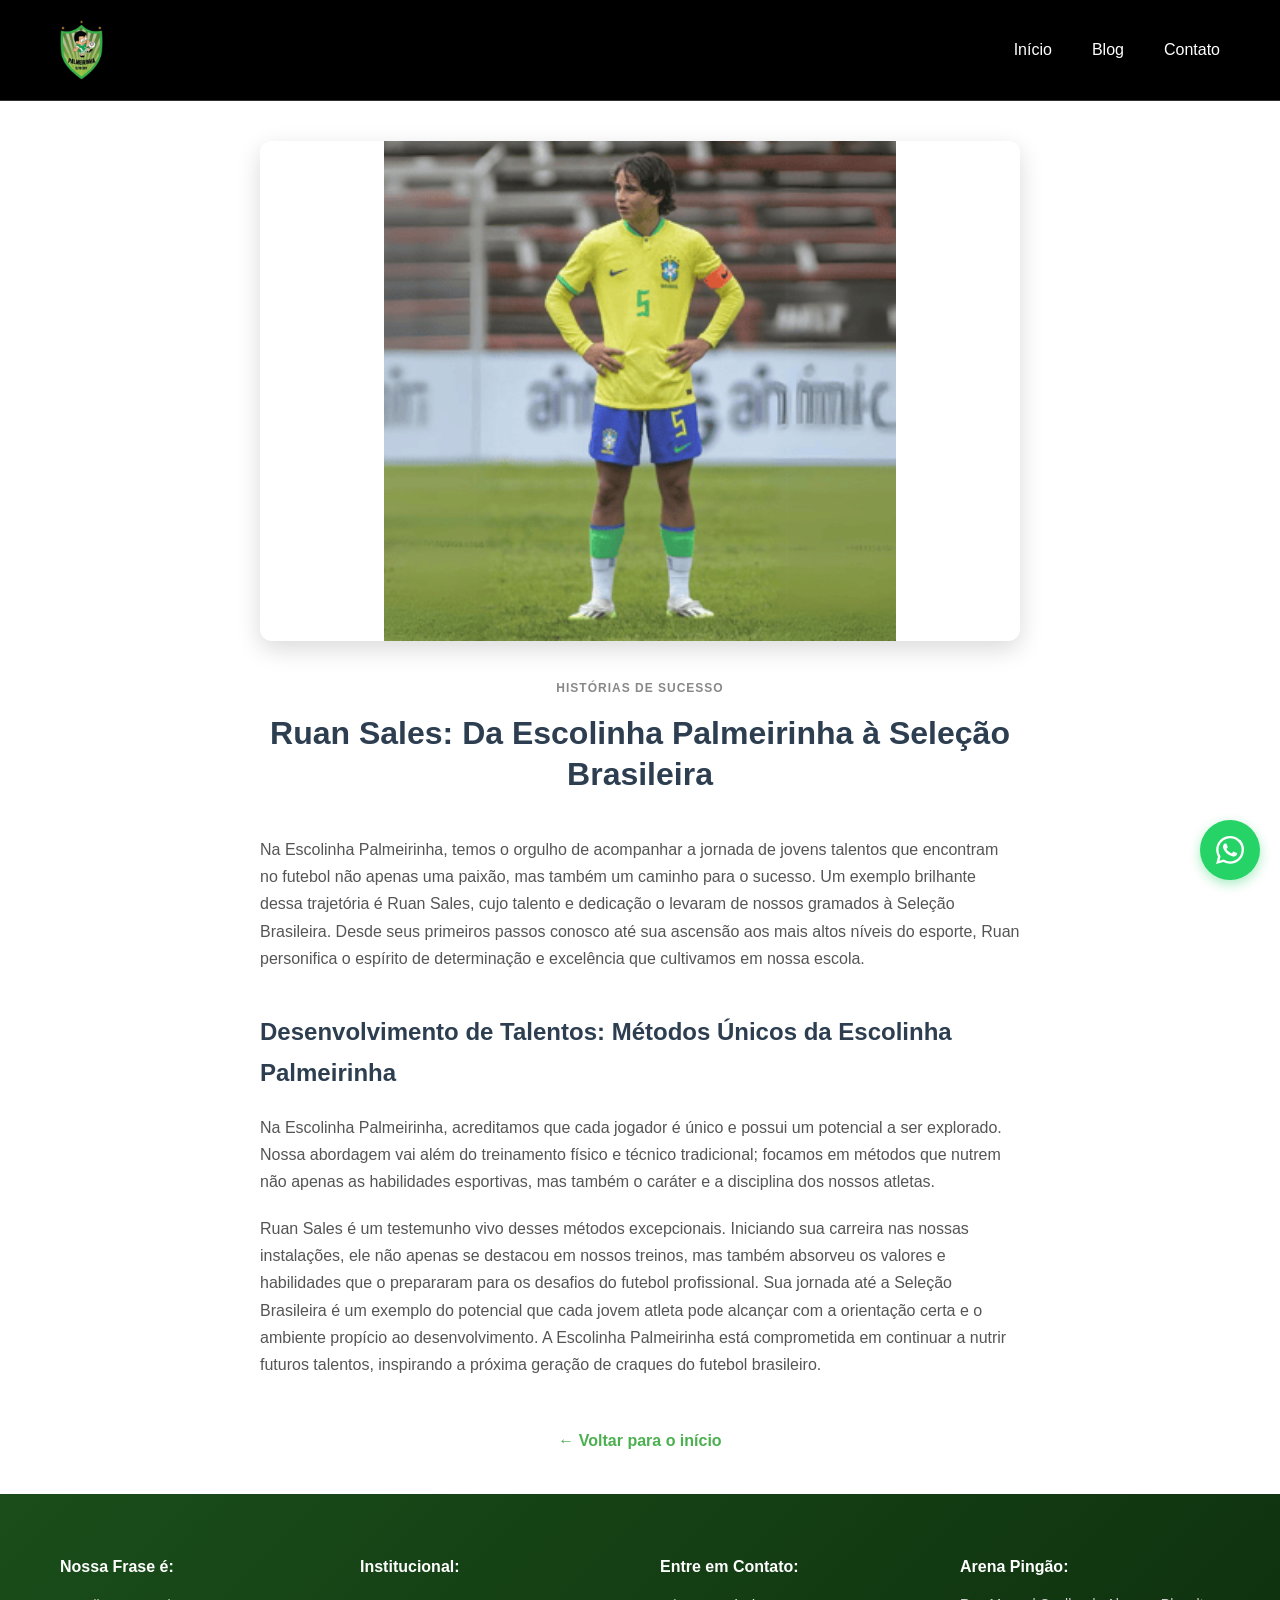
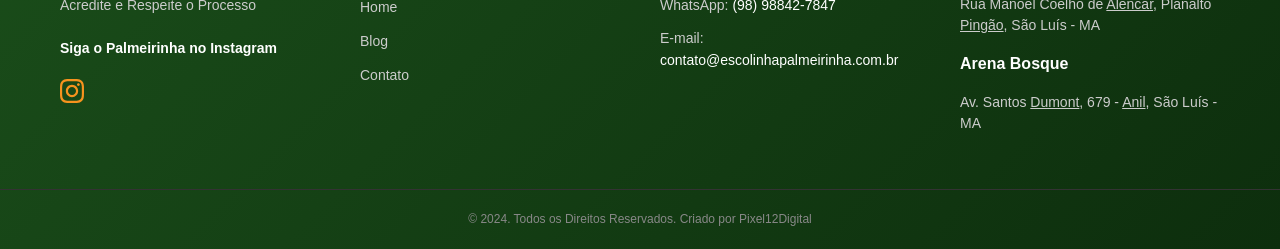
<file: blog03.html>
<!DOCTYPE html>
<html lang="pt-BR">
<head>
    <meta charset="UTF-8">
    <meta name="viewport" content="width=device-width, initial-scale=1.0">
    <title>Ruan Sales: Da Escolinha Palmeirinha à Seleção Brasileira - Escolinha Palmeirinha</title>
    <link rel="stylesheet" href="styles.css">
</head>
<body>
    <header class="header">
        <div class="header-container">
            <div class="logo-container">
                <img src="assets/logo.png" alt="Escolinha Palmeirinha" class="logo">
            </div>
            <nav class="navigation">
                <ul class="nav-menu">
                    <li class="nav-item">
                        <a href="index.html" class="nav-link">Início</a>
                    </li>
                    <li class="nav-item">
                        <a href="index.html#blog" class="nav-link">Blog</a>
                    </li>
                    <li class="nav-item">
                        <a href="contato.html" class="nav-link">Contato</a>
                    </li>
                </ul>
            </nav>
        </div>
    </header>
    
    <main class="article-main">
        <article class="article-container">
            <div class="article-header">
                <div class="article-image">
                    <img src="assets/blog03.png" alt="Ruan Sales" class="article-img">
                </div>
                <div class="article-meta">
                    <span class="article-category">HISTÓRIAS DE SUCESSO</span>
                    <h1 class="article-title">Ruan Sales: Da Escolinha Palmeirinha à Seleção Brasileira</h1>
                </div>
            </div>
            
            <div class="article-content">
                <p>Na Escolinha Palmeirinha, temos o orgulho de acompanhar a jornada de jovens talentos que encontram no futebol não apenas uma paixão, mas também um caminho para o sucesso. Um exemplo brilhante dessa trajetória é Ruan Sales, cujo talento e dedicação o levaram de nossos gramados à Seleção Brasileira. Desde seus primeiros passos conosco até sua ascensão aos mais altos níveis do esporte, Ruan personifica o espírito de determinação e excelência que cultivamos em nossa escola.</p>
                
                <h2>Desenvolvimento de Talentos: Métodos Únicos da Escolinha Palmeirinha</h2>
                <p>Na Escolinha Palmeirinha, acreditamos que cada jogador é único e possui um potencial a ser explorado. Nossa abordagem vai além do treinamento físico e técnico tradicional; focamos em métodos que nutrem não apenas as habilidades esportivas, mas também o caráter e a disciplina dos nossos atletas.</p>
                
                <p>Ruan Sales é um testemunho vivo desses métodos excepcionais. Iniciando sua carreira nas nossas instalações, ele não apenas se destacou em nossos treinos, mas também absorveu os valores e habilidades que o prepararam para os desafios do futebol profissional. Sua jornada até a Seleção Brasileira é um exemplo do potencial que cada jovem atleta pode alcançar com a orientação certa e o ambiente propício ao desenvolvimento. A Escolinha Palmeirinha está comprometida em continuar a nutrir futuros talentos, inspirando a próxima geração de craques do futebol brasileiro.</p>
            </div>
            
            <div class="article-footer">
                <a href="index.html" class="back-link">← Voltar para o início</a>
            </div>
        </article>
    </main>
    
    <footer class="footer">
        <div class="footer-container">
            <div class="footer-column">
                <h3 class="footer-title">Nossa Frase é:</h3>
                <p class="footer-phrase">Acredite e Respeite o Processo</p>
                <h4 class="footer-subtitle">Siga o Palmeirinha no Instagram</h4>
                <a href="https://www.instagram.com/escolinha_palmeirinha/" target="_blank" class="instagram-link">
                    <svg class="instagram-icon" viewBox="0 0 24 24" fill="none" xmlns="http://www.w3.org/2000/svg">
                        <path d="M12 2.163c3.204 0 3.584.012 4.85.07 3.252.148 4.771 1.691 4.919 4.919.058 1.265.069 1.645.069 4.849 0 3.205-.012 3.584-.069 4.849-.149 3.225-1.664 4.771-4.919 4.919-1.266.058-1.644.07-4.85.07-3.204 0-3.584-.012-4.849-.07-3.26-.149-4.771-1.699-4.919-4.92-.058-1.265-.07-1.644-.07-4.849 0-3.204.013-3.583.07-4.849.149-3.227 1.664-4.771 4.919-4.919 1.266-.057 1.645-.069 4.849-.069zm0-2.163c-3.259 0-3.667.014-4.947.072-4.358.2-6.78 2.618-6.98 6.98-.059 1.281-.073 1.689-.073 4.948 0 3.259.014 3.668.072 4.948.2 4.358 2.618 6.78 6.98 6.98 1.281.058 1.689.072 4.948.072 3.259 0 3.668-.014 4.948-.072 4.354-.2 6.782-2.618 6.979-6.98.059-1.28.073-1.689.073-4.948 0-3.259-.014-3.667-.072-4.947-.196-4.354-2.617-6.78-6.979-6.98-1.281-.059-1.69-.073-4.949-.073zm0 5.838c-3.403 0-6.162 2.759-6.162 6.162s2.759 6.163 6.162 6.163 6.162-2.759 6.162-6.163c0-3.403-2.759-6.162-6.162-6.162zm0 10.162c-2.209 0-4-1.79-4-4 0-2.209 1.791-4 4-4s4 1.791 4 4c0 2.21-1.791 4-4 4zm6.406-11.845c-.796 0-1.441.645-1.441 1.44s.645 1.44 1.441 1.44c.795 0 1.439-.645 1.439-1.44s-.644-1.44-1.439-1.44z" fill="currentColor"/>
                    </svg>
                </a>
            </div>
            
            <div class="footer-column">
                <h3 class="footer-title">Institucional:</h3>
                <ul class="footer-links">
                    <li><a href="index.html">Home</a></li>
                    <li><a href="index.html#blog">Blog</a></li>
                    <li><a href="contato.html">Contato</a></li>
                </ul>
            </div>
            
            <div class="footer-column">
                <h3 class="footer-title">Entre em Contato:</h3>
                <p class="footer-contact">WhatsApp: <a href="tel:+5598988427847">(98) 98842-7847</a></p>
                <p class="footer-contact">E-mail: <a href="mailto:contato@escolinhapalmeirinha.com.br">contato@escolinhapalmeirinha.com.br</a></p>
            </div>
            
            <div class="footer-column">
                <h3 class="footer-title">Arena Pingão:</h3>
                <p class="footer-address">Rua Manoel Coelho de <u>Alencar</u>, Planalto <u>Pingão</u>, São Luís - MA</p>
                
                <h3 class="footer-title">Arena Bosque</h3>
                <p class="footer-address">Av. Santos <u>Dumont</u>, 679 - <u>Anil</u>, São Luís - MA</p>
            </div>
        </div>
        
        <div class="footer-bottom">
            <p>© 2024. Todos os Direitos Reservados. Criado por Pixel12Digital</p>
        </div>
        
        <div class="whatsapp-float">
            <a href="https://wa.me/5598988427847" target="_blank" class="whatsapp-btn">
                <svg class="whatsapp-icon" viewBox="0 0 24 24" fill="none" xmlns="http://www.w3.org/2000/svg">
                    <path d="M17.472 14.382c-.297-.149-1.758-.867-2.03-.967-.273-.099-.471-.148-.67.15-.197.297-.767.966-.94 1.164-.173.199-.347.223-.644.075-.297-.15-1.255-.463-2.39-1.475-.883-.788-1.48-1.761-1.653-2.059-.173-.297-.018-.458.13-.606.134-.133.298-.347.446-.52.149-.174.198-.298.298-.497.099-.198.05-.371-.025-.52-.075-.149-.669-1.612-.916-2.207-.242-.579-.487-.5-.669-.51-.173-.008-.371-.01-.57-.01-.198 0-.52.074-.792.372-.272.297-1.04 1.016-1.04 2.479 0 1.462 1.065 2.875 1.213 3.074.149.198 2.096 3.2 5.077 4.487.709.306 1.262.489 1.694.625.712.227 1.36.195 1.871.118.571-.085 1.758-.719 2.006-1.413.248-.694.248-1.289.173-1.413-.074-.124-.272-.198-.57-.347m-5.421 7.403h-.004a9.87 9.87 0 01-5.031-1.378l-.361-.214-3.741.982.998-3.648-.235-.374a9.86 9.86 0 01-1.51-5.26c.001-5.45 4.436-9.884 9.888-9.884 2.64 0 5.122 1.03 6.988 2.898a9.825 9.825 0 012.893 6.994c-.003 5.45-4.437 9.884-9.885 9.884m8.413-18.297A11.815 11.815 0 0012.05 0C5.495 0 .16 5.335.157 11.892c0 2.096.547 4.142 1.588 5.945L.057 24l6.305-1.654a11.882 11.882 0 005.683 1.448h.005c6.554 0 11.89-5.335 11.893-11.893A11.821 11.821 0 0020.885 3.488" fill="currentColor"/>
                </svg>
            </a>
        </div>
    </footer>
</body>
</html>
</file>
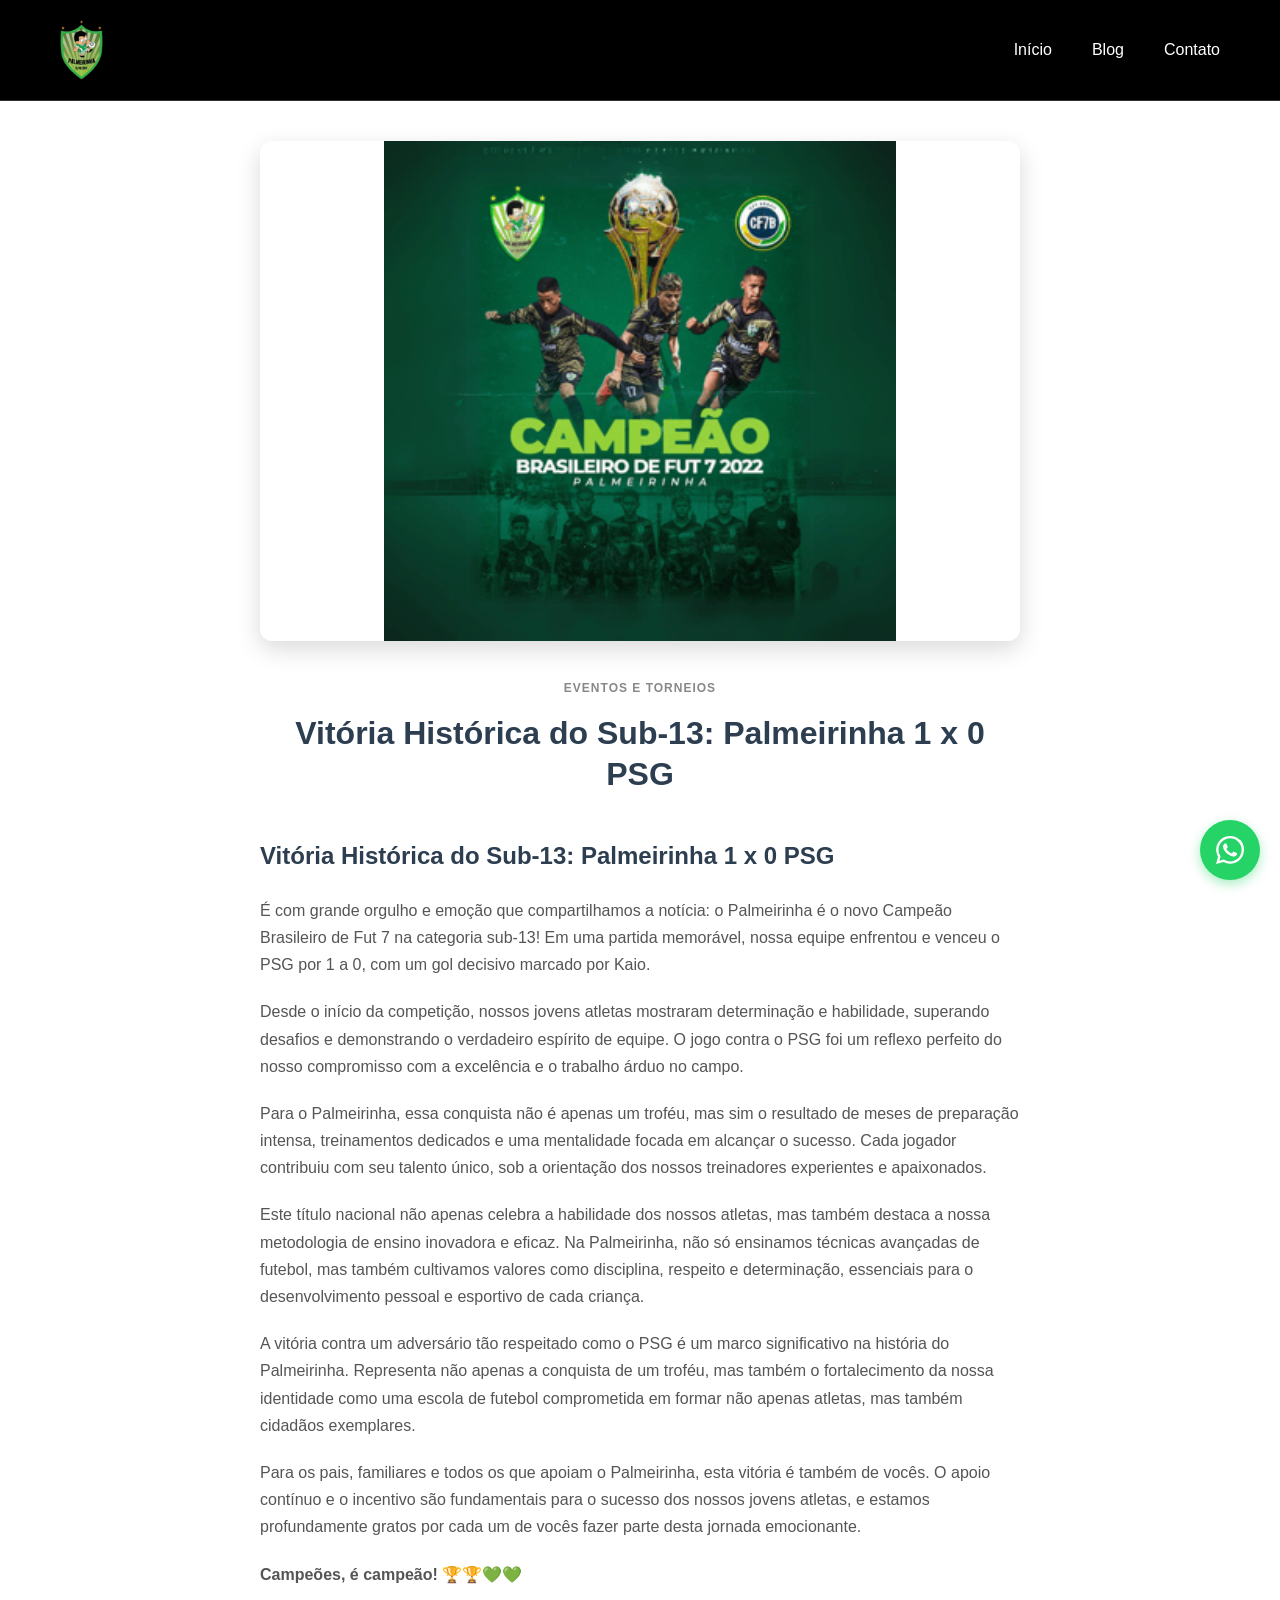
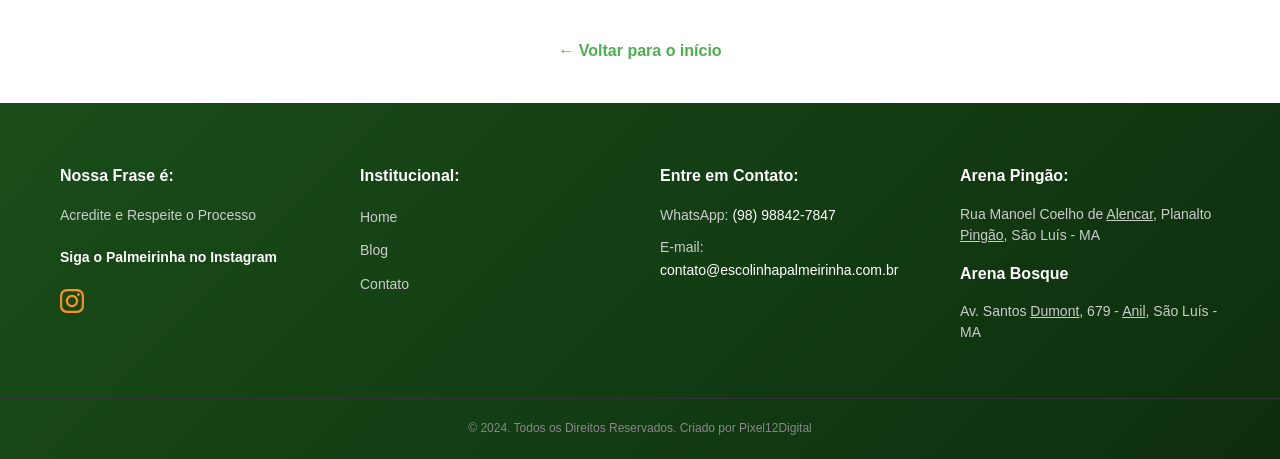
<file: blog04.html>
<!DOCTYPE html>
<html lang="pt-BR">
<head>
    <meta charset="UTF-8">
    <meta name="viewport" content="width=device-width, initial-scale=1.0">
    <title>Vitória Histórica do Sub-13: Palmeirinha 1 x 0 PSG - Escolinha Palmeirinha</title>
    <link rel="stylesheet" href="styles.css">
</head>
<body>
    <header class="header">
        <div class="header-container">
            <div class="logo-container">
                <img src="assets/logo.png" alt="Escolinha Palmeirinha" class="logo">
            </div>
            <nav class="navigation">
                <ul class="nav-menu">
                    <li class="nav-item">
                        <a href="index.html" class="nav-link">Início</a>
                    </li>
                    <li class="nav-item">
                        <a href="index.html#blog" class="nav-link">Blog</a>
                    </li>
                    <li class="nav-item">
                        <a href="contato.html" class="nav-link">Contato</a>
                    </li>
                </ul>
            </nav>
        </div>
    </header>
    
    <main class="article-main">
        <article class="article-container">
            <div class="article-header">
                <div class="article-image">
                    <img src="assets/blog04.png" alt="Vitória Histórica" class="article-img">
                </div>
                <div class="article-meta">
                    <span class="article-category">EVENTOS E TORNEIOS</span>
                    <h1 class="article-title">Vitória Histórica do Sub-13: Palmeirinha 1 x 0 PSG</h1>
                </div>
            </div>
            
            <div class="article-content">
                <h2>Vitória Histórica do Sub-13: Palmeirinha 1 x 0 PSG</h2>
                <p>É com grande orgulho e emoção que compartilhamos a notícia: o Palmeirinha é o novo Campeão Brasileiro de Fut 7 na categoria sub-13! Em uma partida memorável, nossa equipe enfrentou e venceu o PSG por 1 a 0, com um gol decisivo marcado por Kaio.</p>
                
                <p>Desde o início da competição, nossos jovens atletas mostraram determinação e habilidade, superando desafios e demonstrando o verdadeiro espírito de equipe. O jogo contra o PSG foi um reflexo perfeito do nosso compromisso com a excelência e o trabalho árduo no campo.</p>
                
                <p>Para o Palmeirinha, essa conquista não é apenas um troféu, mas sim o resultado de meses de preparação intensa, treinamentos dedicados e uma mentalidade focada em alcançar o sucesso. Cada jogador contribuiu com seu talento único, sob a orientação dos nossos treinadores experientes e apaixonados.</p>
                
                <p>Este título nacional não apenas celebra a habilidade dos nossos atletas, mas também destaca a nossa metodologia de ensino inovadora e eficaz. Na Palmeirinha, não só ensinamos técnicas avançadas de futebol, mas também cultivamos valores como disciplina, respeito e determinação, essenciais para o desenvolvimento pessoal e esportivo de cada criança.</p>
                
                <p>A vitória contra um adversário tão respeitado como o PSG é um marco significativo na história do Palmeirinha. Representa não apenas a conquista de um troféu, mas também o fortalecimento da nossa identidade como uma escola de futebol comprometida em formar não apenas atletas, mas também cidadãos exemplares.</p>
                
                <p>Para os pais, familiares e todos os que apoiam o Palmeirinha, esta vitória é também de vocês. O apoio contínuo e o incentivo são fundamentais para o sucesso dos nossos jovens atletas, e estamos profundamente gratos por cada um de vocês fazer parte desta jornada emocionante.</p>
                
                <p><strong>Campeões, é campeão! 🏆🏆💚💚</strong></p>
            </div>
            
            <div class="article-footer">
                <a href="index.html" class="back-link">← Voltar para o início</a>
            </div>
        </article>
    </main>
    
    <footer class="footer">
        <div class="footer-container">
            <div class="footer-column">
                <h3 class="footer-title">Nossa Frase é:</h3>
                <p class="footer-phrase">Acredite e Respeite o Processo</p>
                <h4 class="footer-subtitle">Siga o Palmeirinha no Instagram</h4>
                <a href="https://www.instagram.com/escolinha_palmeirinha/" target="_blank" class="instagram-link">
                    <svg class="instagram-icon" viewBox="0 0 24 24" fill="none" xmlns="http://www.w3.org/2000/svg">
                        <path d="M12 2.163c3.204 0 3.584.012 4.85.07 3.252.148 4.771 1.691 4.919 4.919.058 1.265.069 1.645.069 4.849 0 3.205-.012 3.584-.069 4.849-.149 3.225-1.664 4.771-4.919 4.919-1.266.058-1.644.07-4.85.07-3.204 0-3.584-.012-4.849-.07-3.26-.149-4.771-1.699-4.919-4.92-.058-1.265-.07-1.644-.07-4.849 0-3.204.013-3.583.07-4.849.149-3.227 1.664-4.771 4.919-4.919 1.266-.057 1.645-.069 4.849-.069zm0-2.163c-3.259 0-3.667.014-4.947.072-4.358.2-6.78 2.618-6.98 6.98-.059 1.281-.073 1.689-.073 4.948 0 3.259.014 3.668.072 4.948.2 4.358 2.618 6.78 6.98 6.98 1.281.058 1.689.072 4.948.072 3.259 0 3.668-.014 4.948-.072 4.354-.2 6.782-2.618 6.979-6.98.059-1.28.073-1.689.073-4.948 0-3.259-.014-3.667-.072-4.947-.196-4.354-2.617-6.78-6.979-6.98-1.281-.059-1.69-.073-4.949-.073zm0 5.838c-3.403 0-6.162 2.759-6.162 6.162s2.759 6.163 6.162 6.163 6.162-2.759 6.162-6.163c0-3.403-2.759-6.162-6.162-6.162zm0 10.162c-2.209 0-4-1.79-4-4 0-2.209 1.791-4 4-4s4 1.791 4 4c0 2.21-1.791 4-4 4zm6.406-11.845c-.796 0-1.441.645-1.441 1.44s.645 1.44 1.441 1.44c.795 0 1.439-.645 1.439-1.44s-.644-1.44-1.439-1.44z" fill="currentColor"/>
                    </svg>
                </a>
            </div>
            
            <div class="footer-column">
                <h3 class="footer-title">Institucional:</h3>
                <ul class="footer-links">
                    <li><a href="index.html">Home</a></li>
                    <li><a href="index.html#blog">Blog</a></li>
                    <li><a href="contato.html">Contato</a></li>
                </ul>
            </div>
            
            <div class="footer-column">
                <h3 class="footer-title">Entre em Contato:</h3>
                <p class="footer-contact">WhatsApp: <a href="tel:+5598988427847">(98) 98842-7847</a></p>
                <p class="footer-contact">E-mail: <a href="mailto:contato@escolinhapalmeirinha.com.br">contato@escolinhapalmeirinha.com.br</a></p>
            </div>
            
            <div class="footer-column">
                <h3 class="footer-title">Arena Pingão:</h3>
                <p class="footer-address">Rua Manoel Coelho de <u>Alencar</u>, Planalto <u>Pingão</u>, São Luís - MA</p>
                
                <h3 class="footer-title">Arena Bosque</h3>
                <p class="footer-address">Av. Santos <u>Dumont</u>, 679 - <u>Anil</u>, São Luís - MA</p>
            </div>
        </div>
        
        <div class="footer-bottom">
            <p>© 2024. Todos os Direitos Reservados. Criado por Pixel12Digital</p>
        </div>
        
        <div class="whatsapp-float">
            <a href="https://wa.me/5598988427847" target="_blank" class="whatsapp-btn">
                <svg class="whatsapp-icon" viewBox="0 0 24 24" fill="none" xmlns="http://www.w3.org/2000/svg">
                    <path d="M17.472 14.382c-.297-.149-1.758-.867-2.03-.967-.273-.099-.471-.148-.67.15-.197.297-.767.966-.94 1.164-.173.199-.347.223-.644.075-.297-.15-1.255-.463-2.39-1.475-.883-.788-1.48-1.761-1.653-2.059-.173-.297-.018-.458.13-.606.134-.133.298-.347.446-.52.149-.174.198-.298.298-.497.099-.198.05-.371-.025-.52-.075-.149-.669-1.612-.916-2.207-.242-.579-.487-.5-.669-.51-.173-.008-.371-.01-.57-.01-.198 0-.52.074-.792.372-.272.297-1.04 1.016-1.04 2.479 0 1.462 1.065 2.875 1.213 3.074.149.198 2.096 3.2 5.077 4.487.709.306 1.262.489 1.694.625.712.227 1.36.195 1.871.118.571-.085 1.758-.719 2.006-1.413.248-.694.248-1.289.173-1.413-.074-.124-.272-.198-.57-.347m-5.421 7.403h-.004a9.87 9.87 0 01-5.031-1.378l-.361-.214-3.741.982.998-3.648-.235-.374a9.86 9.86 0 01-1.51-5.26c.001-5.45 4.436-9.884 9.888-9.884 2.64 0 5.122 1.03 6.988 2.898a9.825 9.825 0 012.893 6.994c-.003 5.45-4.437 9.884-9.885 9.884m8.413-18.297A11.815 11.815 0 0012.05 0C5.495 0 .16 5.335.157 11.892c0 2.096.547 4.142 1.588 5.945L.057 24l6.305-1.654a11.882 11.882 0 005.683 1.448h.005c6.554 0 11.89-5.335 11.893-11.893A11.821 11.821 0 0020.885 3.488" fill="currentColor"/>
                </svg>
            </a>
        </div>
    </footer>
</body>
</html>
</file>
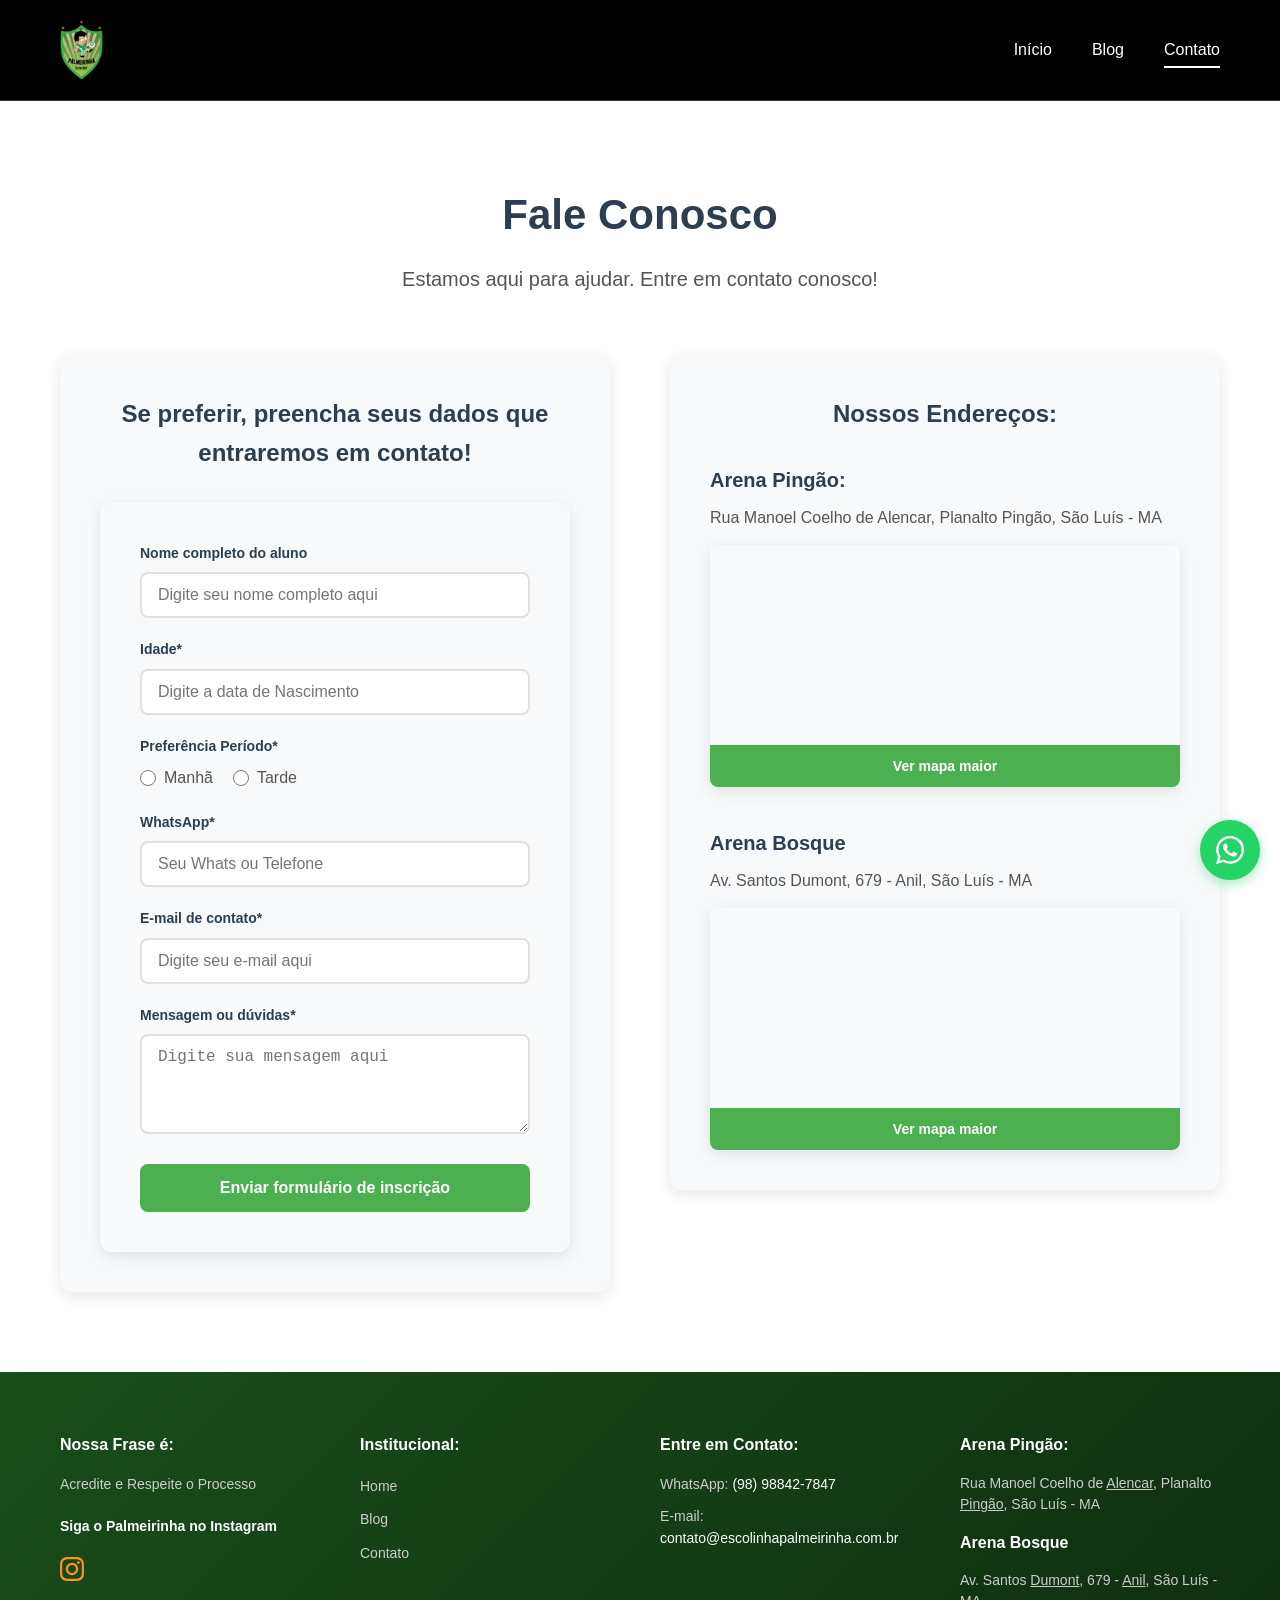
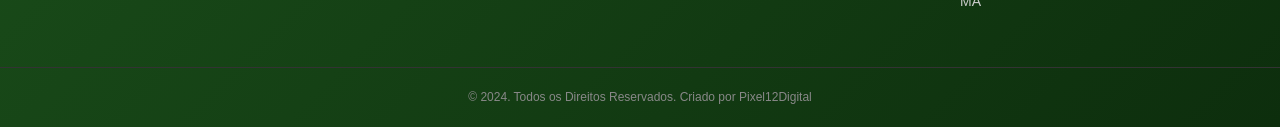
<file: contato.html>
<!DOCTYPE html>
<html lang="pt-BR">
<head>
    <meta charset="UTF-8">
    <meta name="viewport" content="width=device-width, initial-scale=1.0">
    <title>Fale Conosco - Escolinha Palmeirinha</title>
    <link rel="stylesheet" href="styles.css">
</head>
<body>
    <header class="header">
        <div class="header-container">
            <div class="logo-container">
                <img src="assets/logo.png" alt="Escolinha Palmeirinha" class="logo">
            </div>
            <nav class="navigation">
                <ul class="nav-menu">
                    <li class="nav-item">
                        <a href="index.html" class="nav-link">Início</a>
                    </li>
                    <li class="nav-item">
                        <a href="#" class="nav-link">Blog</a>
                    </li>
                    <li class="nav-item">
                        <a href="contato.html" class="nav-link active">Contato</a>
                    </li>
                </ul>
            </nav>
        </div>
    </header>
    
    <main class="contact-main">
        <div class="contact-container">
            <div class="contact-header">
                <h1 class="contact-title">Fale Conosco</h1>
                <p class="contact-subtitle">Estamos aqui para ajudar. Entre em contato conosco!</p>
            </div>
            
            <div class="contact-content">
                <div class="contact-left">
                    <div class="contact-form-section">
                        <h2 class="form-section-title">Se preferir, preencha seus dados que entraremos em contato!</h2>
                        
                        <form id="contactForm" class="contact-form">
                            <div class="form-group">
                                <label for="nome" class="form-label">Nome completo do aluno</label>
                                <input type="text" id="nome" name="nome" class="form-input" placeholder="Digite seu nome completo aqui" required>
                            </div>
                            
                            <div class="form-group">
                                <label for="idade" class="form-label">Idade*</label>
                                <input type="text" id="idade" name="idade" class="form-input" placeholder="Digite a data de Nascimento" required>
                            </div>
                            
                            <div class="form-group">
                                <label class="form-label">Preferência Período*</label>
                                <div class="radio-group">
                                    <label class="radio-label">
                                        <input type="radio" name="periodo" value="manha" required>
                                        <span class="radio-text">Manhã</span>
                                    </label>
                                    <label class="radio-label">
                                        <input type="radio" name="periodo" value="tarde" required>
                                        <span class="radio-text">Tarde</span>
                                    </label>
                                </div>
                            </div>
                            
                            <div class="form-group">
                                <label for="whatsapp" class="form-label">WhatsApp*</label>
                                <input type="tel" id="whatsapp" name="whatsapp" class="form-input" placeholder="Seu Whats ou Telefone" required>
                            </div>
                            
                            <div class="form-group">
                                <label for="email" class="form-label">E-mail de contato*</label>
                                <input type="email" id="email" name="email" class="form-input" placeholder="Digite seu e-mail aqui" required>
                            </div>
                            
                            <div class="form-group">
                                <label for="mensagem" class="form-label">Mensagem ou dúvidas*</label>
                                <textarea id="mensagem" name="mensagem" class="form-textarea" placeholder="Digite sua mensagem aqui" required></textarea>
                            </div>
                            
                            <button type="submit" class="form-button">Enviar formulário de inscrição</button>
                        </form>
                    </div>
                </div>
                
                <div class="contact-right">
                    <div class="addresses-section">
                        <h2 class="addresses-title">Nossos Endereços:</h2>
                        
                        <div class="address-item">
                            <h3 class="address-name">Arena Pingão:</h3>
                            <p class="address-text">Rua Manoel Coelho de Alencar, Planalto Pingão, São Luís - MA</p>
                            <div class="map-container">
                                <iframe 
                                    src="https://www.google.com/maps/embed?pb=!1m18!1m12!1m3!1d3986.1234567890!2d-44.3023456789!3d-2.5123456789!2m3!1f0!2f0!3f0!3m2!1i1024!2i768!4f13.1!3m3!1m2!1s0x0%3A0x0!2zMsKwMzAnNDQuNCJTIDQ0wrAxOCcwOC40Ilc!5e0!3m2!1spt-BR!2sbr!4v1234567890123!5m2!1spt-BR!2sbr" 
                                    width="100%" 
                                    height="200" 
                                    style="border:0;" 
                                    allowfullscreen="" 
                                    loading="lazy" 
                                    referrerpolicy="no-referrer-when-downgrade">
                                </iframe>
                                <a href="https://maps.google.com/?q=Rua+Manoel+Coelho+de+Alencar,+Planalto+Pingão,+São+Luís+-+MA" target="_blank" class="map-link">Ver mapa maior</a>
                            </div>
                        </div>
                        
                        <div class="address-item">
                            <h3 class="address-name">Arena Bosque</h3>
                            <p class="address-text">Av. Santos Dumont, 679 - Anil, São Luís - MA</p>
                            <div class="map-container">
                                <iframe 
                                    src="https://www.google.com/maps/embed?pb=!1m18!1m12!1m3!1d3986.1234567890!2d-44.3023456789!3d-2.5123456789!2m3!1f0!2f0!3f0!3m2!1i1024!2i768!4f13.1!3m3!1m2!1s0x0%3A0x0!2zMsKwMzAnNDQuNCJTIDQ0wrAxOCcwOC40Ilc!5e0!3m2!1spt-BR!2sbr!4v1234567890123!5m2!1spt-BR!2sbr" 
                                    width="100%" 
                                    height="200" 
                                    style="border:0;" 
                                    allowfullscreen="" 
                                    loading="lazy" 
                                    referrerpolicy="no-referrer-when-downgrade">
                                </iframe>
                                <a href="https://maps.google.com/?q=Av.+Santos+Dumont,+679+-+Anil,+São+Luís+-+MA" target="_blank" class="map-link">Ver mapa maior</a>
                            </div>
                        </div>
                    </div>
                </div>
            </div>
        </div>
    </main>
    
    <footer class="footer">
        <div class="footer-container">
            <div class="footer-column">
                <h3 class="footer-title">Nossa Frase é:</h3>
                <p class="footer-phrase">Acredite e Respeite o Processo</p>
                <h4 class="footer-subtitle">Siga o Palmeirinha no Instagram</h4>
                <a href="https://www.instagram.com/escolinha_palmeirinha/" target="_blank" class="instagram-link">
                    <svg class="instagram-icon" viewBox="0 0 24 24" fill="none" xmlns="http://www.w3.org/2000/svg">
                        <path d="M12 2.163c3.204 0 3.584.012 4.85.07 3.252.148 4.771 1.691 4.919 4.919.058 1.265.069 1.645.069 4.849 0 3.205-.012 3.584-.069 4.849-.149 3.225-1.664 4.771-4.919 4.919-1.266.058-1.644.07-4.85.07-3.204 0-3.584-.012-4.849-.07-3.26-.149-4.771-1.699-4.919-4.92-.058-1.265-.07-1.644-.07-4.849 0-3.204.013-3.583.07-4.849.149-3.227 1.664-4.771 4.919-4.919 1.266-.057 1.645-.069 4.849-.069zm0-2.163c-3.259 0-3.667.014-4.947.072-4.358.2-6.78 2.618-6.98 6.98-.059 1.281-.073 1.689-.073 4.948 0 3.259.014 3.668.072 4.948.2 4.358 2.618 6.78 6.98 6.98 1.281.058 1.689.072 4.948.072 3.259 0 3.668-.014 4.948-.072 4.354-.2 6.782-2.618 6.979-6.98.059-1.28.073-1.689.073-4.948 0-3.259-.014-3.667-.072-4.947-.196-4.354-2.617-6.78-6.979-6.98-1.281-.059-1.69-.073-4.949-.073zm0 5.838c-3.403 0-6.162 2.759-6.162 6.162s2.759 6.163 6.162 6.163 6.162-2.759 6.162-6.163c0-3.403-2.759-6.162-6.162-6.162zm0 10.162c-2.209 0-4-1.79-4-4 0-2.209 1.791-4 4-4s4 1.791 4 4c0 2.21-1.791 4-4 4zm6.406-11.845c-.796 0-1.441.645-1.441 1.44s.645 1.44 1.441 1.44c.795 0 1.439-.645 1.439-1.44s-.644-1.44-1.439-1.44z" fill="currentColor"/>
                    </svg>
                </a>
            </div>
            
            <div class="footer-column">
                <h3 class="footer-title">Institucional:</h3>
                <ul class="footer-links">
                    <li><a href="index.html">Home</a></li>
                    <li><a href="index.html#blog">Blog</a></li>
                    <li><a href="contato.html">Contato</a></li>
                </ul>
            </div>
            
            <div class="footer-column">
                <h3 class="footer-title">Entre em Contato:</h3>
                <p class="footer-contact">WhatsApp: <a href="tel:+5598988427847">(98) 98842-7847</a></p>
                <p class="footer-contact">E-mail: <a href="mailto:contato@escolinhapalmeirinha.com.br">contato@escolinhapalmeirinha.com.br</a></p>
            </div>
            
            <div class="footer-column">
                <h3 class="footer-title">Arena Pingão:</h3>
                <p class="footer-address">Rua Manoel Coelho de <u>Alencar</u>, Planalto <u>Pingão</u>, São Luís - MA</p>
                
                <h3 class="footer-title">Arena Bosque</h3>
                <p class="footer-address">Av. Santos <u>Dumont</u>, 679 - <u>Anil</u>, São Luís - MA</p>
            </div>
        </div>
        
        <div class="footer-bottom">
            <p>© 2024. Todos os Direitos Reservados. Criado por Pixel12Digital</p>
        </div>
        
        <div class="whatsapp-float">
            <a href="https://wa.me/5598988427847" target="_blank" class="whatsapp-btn">
                <svg class="whatsapp-icon" viewBox="0 0 24 24" fill="none" xmlns="http://www.w3.org/2000/svg">
                    <path d="M17.472 14.382c-.297-.149-1.758-.867-2.03-.967-.273-.099-.471-.148-.67.15-.197.297-.767.966-.94 1.164-.173.199-.347.223-.644.075-.297-.15-1.255-.463-2.39-1.475-.883-.788-1.48-1.761-1.653-2.059-.173-.297-.018-.458.13-.606.134-.133.298-.347.446-.52.149-.174.198-.298.298-.497.099-.198.05-.371-.025-.52-.075-.149-.669-1.612-.916-2.207-.242-.579-.487-.5-.669-.51-.173-.008-.371-.01-.57-.01-.198 0-.52.074-.792.372-.272.297-1.04 1.016-1.04 2.479 0 1.462 1.065 2.875 1.213 3.074.149.198 2.096 3.2 5.077 4.487.709.306 1.262.489 1.694.625.712.227 1.36.195 1.871.118.571-.085 1.758-.719 2.006-1.413.248-.694.248-1.289.173-1.413-.074-.124-.272-.198-.57-.347m-5.421 7.403h-.004a9.87 9.87 0 01-5.031-1.378l-.361-.214-3.741.982.998-3.648-.235-.374a9.86 9.86 0 01-1.51-5.26c.001-5.45 4.436-9.884 9.888-9.884 2.64 0 5.122 1.03 6.988 2.898a9.825 9.825 0 012.893 6.994c-.003 5.45-4.437 9.884-9.885 9.884m8.413-18.297A11.815 11.815 0 0012.05 0C5.495 0 .16 5.335.157 11.892c0 2.096.547 4.142 1.588 5.945L.057 24l6.305-1.654a11.882 11.882 0 005.683 1.448h.005c6.554 0 11.89-5.335 11.893-11.893A11.821 11.821 0 0020.885 3.488" fill="currentColor"/>
                </svg>
            </a>
        </div>
    </footer>
    
    <script>
        document.getElementById('contactForm').addEventListener('submit', function(e) {
            e.preventDefault();
            
            const formData = new FormData(this);
            const nome = formData.get('nome');
            const idade = formData.get('idade');
            const periodo = formData.get('periodo');
            const whatsapp = formData.get('whatsapp');
            const email = formData.get('email');
            const mensagem = formData.get('mensagem');
            
            const periodoTexto = periodo === 'manha' ? 'Manhã' : 'Tarde';
            
            const textoWhatsApp = `Olá! Visitei o site da Escolinha Palmeirinha e gostaria de mais informações:

*Dados do Aluno:*
• Nome: ${nome}
• Idade: ${idade}
• Período Preferido: ${periodoTexto}
• WhatsApp: ${whatsapp}
• E-mail: ${email}

*Mensagem:*
${mensagem}

Aguardo retorno!`;
            
            const urlWhatsApp = `https://api.whatsapp.com/send/?phone=98988427847&text=${encodeURIComponent(textoWhatsApp)}&type=phone_number&app_absent=0`;
            
            window.open(urlWhatsApp, '_blank');
        });
    </script>
</body>
</html>
</file>
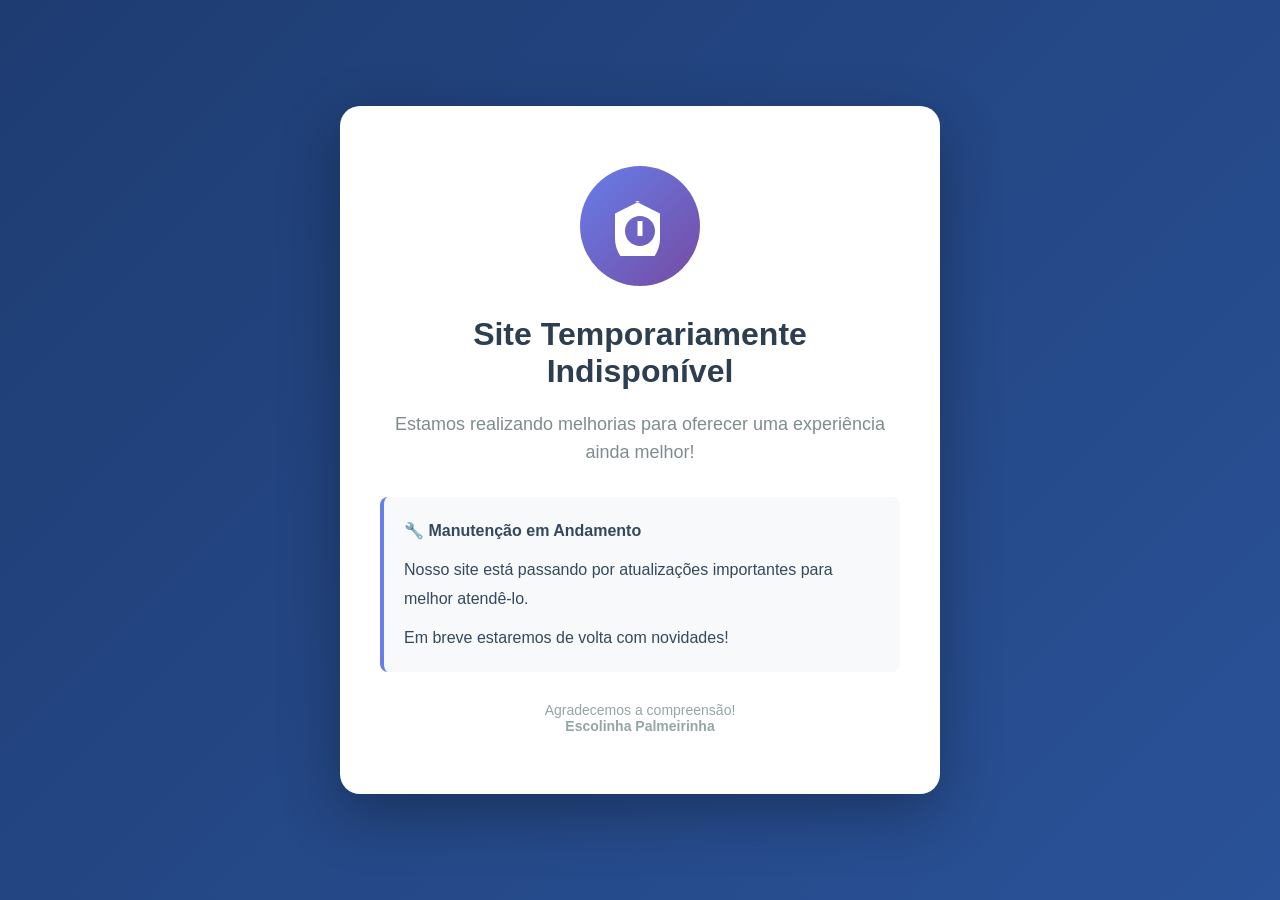
<file: maintenance.html>
<!DOCTYPE html>
<html lang="pt-BR">
<head>
    <meta charset="UTF-8">
    <meta name="viewport" content="width=device-width, initial-scale=1.0">
    <title>Site em Manutenção - Escolinha Palmeirinha</title>
    <style>
        * {
            margin: 0;
            padding: 0;
            box-sizing: border-box;
        }

        body {
            font-family: 'Segoe UI', Tahoma, Geneva, Verdana, sans-serif;
            background: linear-gradient(135deg, #1e3c72 0%, #2a5298 100%);
            min-height: 100vh;
            display: flex;
            align-items: center;
            justify-content: center;
            padding: 20px;
        }

        .maintenance-container {
            background: white;
            border-radius: 20px;
            box-shadow: 0 20px 60px rgba(0, 0, 0, 0.3);
            max-width: 600px;
            width: 100%;
            padding: 60px 40px;
            text-align: center;
        }

        .logo {
            max-width: 200px;
            margin-bottom: 30px;
        }

        .icon {
            width: 120px;
            height: 120px;
            margin: 0 auto 30px;
            background: linear-gradient(135deg, #667eea 0%, #764ba2 100%);
            border-radius: 50%;
            display: flex;
            align-items: center;
            justify-content: center;
            animation: pulse 2s ease-in-out infinite;
        }

        @keyframes pulse {
            0%, 100% {
                transform: scale(1);
            }
            50% {
                transform: scale(1.05);
            }
        }

        .icon svg {
            width: 60px;
            height: 60px;
            fill: white;
        }

        h1 {
            color: #2c3e50;
            font-size: 32px;
            margin-bottom: 20px;
            font-weight: 700;
        }

        .subtitle {
            color: #7f8c8d;
            font-size: 18px;
            margin-bottom: 30px;
            line-height: 1.6;
        }

        .message {
            background: #f8f9fa;
            border-left: 4px solid #667eea;
            padding: 20px;
            margin: 30px 0;
            border-radius: 8px;
            text-align: left;
        }

        .message p {
            color: #34495e;
            line-height: 1.8;
            margin-bottom: 10px;
        }

        .message p:last-child {
            margin-bottom: 0;
        }

        .contact-info {
            margin-top: 40px;
            padding-top: 30px;
            border-top: 2px solid #ecf0f1;
        }

        .contact-info h3 {
            color: #2c3e50;
            font-size: 20px;
            margin-bottom: 15px;
        }

        .contact-links {
            display: flex;
            gap: 20px;
            justify-content: center;
            flex-wrap: wrap;
            margin-top: 20px;
        }

        .contact-btn {
            display: inline-flex;
            align-items: center;
            gap: 10px;
            padding: 12px 24px;
            background: linear-gradient(135deg, #667eea 0%, #764ba2 100%);
            color: white;
            text-decoration: none;
            border-radius: 50px;
            font-weight: 600;
            transition: transform 0.3s ease, box-shadow 0.3s ease;
        }

        .contact-btn:hover {
            transform: translateY(-2px);
            box-shadow: 0 10px 20px rgba(102, 126, 234, 0.4);
        }

        .contact-btn svg {
            width: 20px;
            height: 20px;
            fill: white;
        }

        .footer-text {
            margin-top: 30px;
            color: #95a5a6;
            font-size: 14px;
        }

        @media (max-width: 600px) {
            .maintenance-container {
                padding: 40px 30px;
            }

            h1 {
                font-size: 26px;
            }

            .subtitle {
                font-size: 16px;
            }

            .contact-links {
                flex-direction: column;
                align-items: center;
            }

            .contact-btn {
                width: 100%;
                justify-content: center;
            }
        }
    </style>
</head>
<body>
    <div class="maintenance-container">
        <div class="icon">
            <svg viewBox="0 0 24 24" xmlns="http://www.w3.org/2000/svg">
                <path d="M12 2L2 7v10c0 5.55 3.84 10.74 9 12 5.16-1.26 9-6.45 9-12V7l-10-5zm0 18c-3.31 0-6-2.69-6-6s2.69-6 6-6 6 2.69 6 6-2.69 6-6 6zm-1-10v6h2v-6h-2z"/>
            </svg>
        </div>

        <h1>Site Temporariamente Indisponível</h1>
        <p class="subtitle">Estamos realizando melhorias para oferecer uma experiência ainda melhor!</p>

        <div class="message">
            <p><strong>🔧 Manutenção em Andamento</strong></p>
            <p>Nosso site está passando por atualizações importantes para melhor atendê-lo.</p>
            <p>Em breve estaremos de volta com novidades!</p>
        </div>

        <p class="footer-text">Agradecemos a compreensão!<br><strong>Escolinha Palmeirinha</strong></p>
    </div>
</body>
</html>
</file>
<file: styles.css>
/* Reset e configurações básicas */
* {
    margin: 0;
    padding: 0;
    box-sizing: border-box;
}

html {
    scroll-behavior: smooth;
}

body {
    font-family: 'Arial', sans-serif;
    background-color: #000000;
    color: #ffffff;
    line-height: 1.6;
}

/* Header */
.header {
    background-color: #000000;
    padding: 20px 0;
    border-bottom: 1px solid #333333;
}

.header-container {
    max-width: 1200px;
    margin: 0 auto;
    padding: 0 20px;
    display: flex;
    justify-content: space-between;
    align-items: center;
}

/* Logo */
.logo-container {
    flex-shrink: 0;
}

.logo {
    height: 60px;
    width: auto;
    display: block;
}

/* Navegação */
.navigation {
    flex-grow: 1;
    display: flex;
    justify-content: flex-end;
}

.nav-menu {
    display: flex;
    list-style: none;
    gap: 40px;
}

.nav-item {
    position: relative;
}

.nav-link {
    color: #ffffff;
    text-decoration: none;
    font-size: 16px;
    font-weight: 500;
    padding: 10px 0;
    transition: color 0.3s ease;
    position: relative;
}

.nav-link:hover {
    color: #cccccc;
}

.nav-link.active {
    color: #ffffff;
}

.nav-link.active::after {
    content: '';
    position: absolute;
    bottom: 0;
    left: 0;
    width: 100%;
    height: 2px;
    background-color: #ffffff;
}

/* Hero Section */
.hero {
    position: relative;
    min-height: 100vh;
    background-image: url('assets/hero.png');
    background-size: cover;
    background-position: center;
    background-repeat: no-repeat;
    display: flex;
    align-items: center;
    overflow: hidden;
}

.hero::before {
    content: '';
    position: absolute;
    top: 0;
    left: 0;
    right: 0;
    bottom: 0;
    background: linear-gradient(135deg, rgba(0, 0, 0, 0.7) 0%, rgba(0, 0, 0, 0.3) 100%);
    z-index: 1;
}

.hero-container {
    position: relative;
    z-index: 2;
    width: 100%;
    max-width: 1200px;
    margin: 0 auto;
    padding: 0 20px;
}

.hero-content {
    display: flex;
    align-items: center;
    min-height: 100vh;
}

.hero-text {
    max-width: 600px;
    color: #ffffff;
}

.hero-subtitle {
    font-size: 18px;
    font-weight: 400;
    margin-bottom: 10px;
    opacity: 0.9;
}

.hero-title {
    font-size: 48px;
    font-weight: 700;
    line-height: 1.2;
    margin-bottom: 20px;
    text-shadow: 2px 2px 4px rgba(0, 0, 0, 0.5);
}

.hero-description {
    font-size: 18px;
    line-height: 1.6;
    margin-bottom: 30px;
    opacity: 0.9;
    max-width: 500px;
}

.hero-button {
    background-color: #4CAF50;
    color: #ffffff;
    border: none;
    padding: 15px 30px;
    font-size: 16px;
    font-weight: 600;
    border-radius: 8px;
    cursor: pointer;
    transition: all 0.3s ease;
    text-transform: none;
    box-shadow: 0 4px 15px rgba(76, 175, 80, 0.3);
    text-decoration: none;
    display: inline-block;
}

.hero-button:hover {
    background-color: #45a049;
    transform: translateY(-2px);
    box-shadow: 0 6px 20px rgba(76, 175, 80, 0.4);
}

.hero-button:active {
    transform: translateY(0);
}

/* Segunda Seção - História */
.history-section {
    background-color: #ffffff;
    padding: 80px 0;
    color: #333333;
}

.history-container {
    max-width: 1200px;
    margin: 0 auto;
    padding: 0 20px;
}

.history-content {
    display: flex;
    align-items: center;
    gap: 60px;
}

.history-text {
    flex: 1;
    max-width: 600px;
}

.history-title {
    font-size: 36px;
    font-weight: 700;
    line-height: 1.3;
    margin-bottom: 30px;
    color: #2c3e50;
}

.history-description {
    font-size: 18px;
    line-height: 1.7;
    color: #555555;
}

.history-description strong {
    color: #2c3e50;
    font-weight: 700;
}

.history-image {
    flex: 1;
    display: flex;
    justify-content: center;
    align-items: center;
}

.mascote-img {
    max-width: 100%;
    height: auto;
    max-height: 500px;
    object-fit: contain;
    animation: mascotBounce 3s ease-in-out infinite;
    transition: transform 0.3s ease;
}

.mascote-img:hover {
    transform: scale(1.05);
    animation-play-state: paused;
}

@keyframes mascotBounce {
    0%, 100% {
        transform: translateY(0px) rotate(0deg);
    }
    25% {
        transform: translateY(-10px) rotate(1deg);
    }
    50% {
        transform: translateY(-5px) rotate(0deg);
    }
    75% {
        transform: translateY(-15px) rotate(-1deg);
    }
}

/* Terceira Seção - Bem-vindo e Programas */
.welcome-section {
    background-color: #ffffff;
    padding: 80px 0;
    color: #333333;
}

.welcome-container {
    max-width: 1200px;
    margin: 0 auto;
    padding: 0 20px;
}

/* Seção Superior - Bem-vindo */
.welcome-top {
    display: flex;
    align-items: center;
    gap: 60px;
    margin-bottom: 80px;
}

.welcome-text {
    flex: 1;
    max-width: 600px;
}

.welcome-title {
    font-size: 36px;
    font-weight: 700;
    line-height: 1.3;
    margin-bottom: 10px;
    color: #2c3e50;
}

.welcome-subtitle {
    font-size: 28px;
    font-weight: 700;
    line-height: 1.3;
    margin-bottom: 30px;
    color: #2c3e50;
}

.welcome-description {
    font-size: 18px;
    line-height: 1.7;
    color: #555555;
}

.welcome-image {
    flex: 1;
    display: flex;
    justify-content: center;
    align-items: center;
}

.team-img {
    max-width: 100%;
    height: auto;
    max-height: 400px;
    object-fit: cover;
    border-radius: 12px;
    box-shadow: 0 8px 25px rgba(0, 0, 0, 0.15);
}

/* Seção Inferior - Programas */
.programs-section {
    display: flex;
    align-items: flex-start;
    gap: 60px;
}

.player-spotlight {
    flex: 1;
    display: flex;
    justify-content: center;
    align-items: center;
}

.player-img {
    max-width: 100%;
    height: auto;
    max-height: 500px;
    object-fit: cover;
    border-radius: 12px;
    box-shadow: 0 8px 25px rgba(0, 0, 0, 0.15);
}

.programs-content {
    flex: 1;
    max-width: 600px;
}

.programs-title {
    font-size: 36px;
    font-weight: 700;
    line-height: 1.3;
    margin-bottom: 30px;
    color: #2c3e50;
}

.programs-text {
    display: flex;
    flex-direction: column;
    gap: 20px;
}

.programs-description {
    font-size: 18px;
    line-height: 1.7;
    color: #555555;
}

.programs-description strong {
    color: #2c3e50;
    font-weight: 700;
}

/* Seção de Parcerias */
.partnerships-section {
    position: relative;
    background-image: url('assets/fundo-clubes.jpg');
    background-size: cover;
    background-position: center;
    background-repeat: no-repeat;
    background-attachment: fixed;
    padding: 100px 0;
    color: #ffffff;
    overflow: hidden;
}

.partnerships-section::before {
    content: '';
    position: absolute;
    top: 0;
    left: 0;
    right: 0;
    bottom: 0;
    background: linear-gradient(135deg, rgba(0, 0, 0, 0.8) 0%, rgba(0, 0, 0, 0.6) 100%);
    z-index: 1;
}

.partnerships-container {
    position: relative;
    z-index: 2;
    max-width: 1200px;
    margin: 0 auto;
    padding: 0 20px;
    text-align: center;
}

.partnerships-title {
    font-size: 42px;
    font-weight: 700;
    line-height: 1.3;
    margin-bottom: 60px;
    text-shadow: 2px 2px 4px rgba(0, 0, 0, 0.7);
}

.clubs-logos {
    display: flex;
    justify-content: center;
    align-items: center;
    gap: 40px;
    margin-bottom: 50px;
    flex-wrap: wrap;
}

.club-logo {
    background-color: #ffffff;
    border-radius: 50%;
    padding: 20px;
    box-shadow: 0 8px 25px rgba(0, 0, 0, 0.3);
    transition: all 0.3s ease;
    width: 120px;
    height: 120px;
    display: flex;
    align-items: center;
    justify-content: center;
}

.club-logo:hover {
    transform: translateY(-5px) scale(1.05);
    box-shadow: 0 12px 35px rgba(0, 0, 0, 0.4);
}

.logo-img {
    max-width: 80px;
    max-height: 80px;
    width: auto;
    height: auto;
    object-fit: contain;
}

.partnerships-description {
    font-size: 18px;
    line-height: 1.7;
    max-width: 900px;
    margin: 0 auto;
    text-shadow: 1px 1px 2px rgba(0, 0, 0, 0.7);
    opacity: 0.95;
}

/* Seção Estrelas em Ascensão */
.stars-section {
    background-color: #ffffff;
    padding: 80px 0;
    color: #333333;
}

.stars-container {
    max-width: 1400px;
    margin: 0 auto;
    padding: 0 20px;
}

.stars-header {
    text-align: center;
    margin-bottom: 60px;
}

.stars-title {
    font-size: 42px;
    font-weight: 700;
    line-height: 1.3;
    margin-bottom: 15px;
    color: #2c3e50;
}

.stars-subtitle {
    font-size: 20px;
    font-weight: 500;
    color: #555555;
    margin: 0;
}

.stars-collage {
    display: flex;
    gap: 20px;
    align-items: stretch;
}

.stars-left,
.stars-right {
    flex: 1;
    position: relative;
    overflow: hidden;
    border-radius: 12px;
    box-shadow: 0 8px 25px rgba(0, 0, 0, 0.15);
    transition: transform 0.3s ease;
}

.stars-left:hover,
.stars-right:hover {
    transform: translateY(-5px);
}

.stars-img {
    width: 100%;
    height: auto;
    display: block;
    object-fit: cover;
    transition: transform 0.3s ease;
}

.stars-left:hover .stars-img,
.stars-right:hover .stars-img {
    transform: scale(1.02);
}

/* Seção de Parabéns */
.congratulations-section {
    background-color: #ffffff;
    padding: 80px 0;
    color: #333333;
}

.congratulations-container {
    max-width: 1200px;
    margin: 0 auto;
    padding: 0 20px;
}

.congratulations-header {
    text-align: center;
    margin-bottom: 60px;
}

.congratulations-title {
    font-size: 42px;
    font-weight: 700;
    line-height: 1.3;
    margin-bottom: 20px;
    color: #2c3e50;
}

.congratulations-subtitle {
    font-size: 20px;
    font-weight: 500;
    color: #555555;
    margin: 0;
    max-width: 800px;
    margin: 0 auto;
}

.athletes-showcase {
    display: flex;
    justify-content: center;
    gap: 60px;
    align-items: flex-start;
}

.athlete-card {
    text-align: center;
    max-width: 300px;
    transition: transform 0.3s ease;
}

.athlete-card:hover {
    transform: translateY(-10px);
}

.athlete-img {
    width: 100%;
    height: auto;
    border-radius: 12px;
    box-shadow: 0 8px 25px rgba(0, 0, 0, 0.15);
    margin-bottom: 20px;
    transition: transform 0.3s ease;
}

.athlete-card:hover .athlete-img {
    transform: scale(1.02);
}

.athlete-name {
    font-size: 24px;
    font-weight: 600;
    color: #2c3e50;
    margin: 0;
}

/* Seção da Frase */
.phrase-section {
    position: relative;
    background-image: url('assets/frase.jpg');
    background-size: cover;
    background-position: center;
    background-repeat: no-repeat;
    background-attachment: fixed;
    padding: 120px 0;
    color: #ffffff;
    overflow: hidden;
}

.phrase-section::before {
    content: '';
    position: absolute;
    top: 0;
    left: 0;
    right: 0;
    bottom: 0;
    background: linear-gradient(135deg, rgba(0, 0, 0, 0.6) 0%, rgba(0, 0, 0, 0.4) 100%);
    z-index: 1;
}

.phrase-container {
    position: relative;
    z-index: 2;
    max-width: 1200px;
    margin: 0 auto;
    padding: 0 20px;
    text-align: center;
    display: flex;
    align-items: center;
    justify-content: center;
    min-height: 200px;
}

.phrase-text {
    font-size: 48px;
    font-weight: 700;
    line-height: 1.2;
    text-shadow: 3px 3px 6px rgba(0, 0, 0, 0.8);
    margin: 0;
    letter-spacing: 1px;
}

/* Seção de Artigos do Blog */
.blog-section {
    background-color: #ffffff;
    padding: 80px 0;
    color: #333333;
}

.blog-container {
    max-width: 1400px;
    margin: 0 auto;
    padding: 0 20px;
}

.blog-grid {
    display: grid;
    grid-template-columns: repeat(4, 1fr);
    gap: 30px;
}

.blog-card {
    background-color: #ffffff;
    border-radius: 12px;
    overflow: hidden;
    box-shadow: 0 4px 15px rgba(0, 0, 0, 0.1);
    transition: all 0.3s ease;
    border: 1px solid #f0f0f0;
}

.blog-card:hover {
    transform: translateY(-5px);
    box-shadow: 0 8px 25px rgba(0, 0, 0, 0.15);
}

.blog-image {
    position: relative;
    overflow: hidden;
}

.blog-img {
    width: 100%;
    height: 200px;
    object-fit: cover;
    transition: transform 0.3s ease;
}

.blog-card:hover .blog-img {
    transform: scale(1.05);
}

.blog-content {
    padding: 20px;
}

.blog-category {
    font-size: 12px;
    font-weight: 600;
    color: #888888;
    text-transform: uppercase;
    letter-spacing: 1px;
    margin-bottom: 10px;
    display: block;
}

.blog-title {
    font-size: 16px;
    font-weight: 700;
    line-height: 1.4;
    color: #2c3e50;
    margin-bottom: 15px;
    min-height: 44px;
}

.blog-link {
    color: #4CAF50;
    text-decoration: none;
    font-size: 14px;
    font-weight: 600;
    transition: color 0.3s ease;
}

.blog-link:hover {
    color: #45a049;
}

/* Seção Final - 13 Anos e Formulário */
.final-section {
    background: linear-gradient(135deg, #e9ecef 0%, #dee2e6 100%);
    padding: 80px 0;
    color: #333333;
}

.final-container {
    max-width: 1200px;
    margin: 0 auto;
    padding: 0 20px;
}

.final-content {
    display: flex;
    gap: 60px;
    align-items: flex-start;
}

.final-left {
    flex: 1.2;
}

.final-text {
    margin-bottom: 30px;
}

.final-title {
    font-size: 36px;
    font-weight: 700;
    line-height: 1.3;
    color: #2c3e50;
    margin: 0 0 20px 0;
}

.final-description {
    font-size: 18px;
    line-height: 1.6;
    color: #555555;
    margin-bottom: 30px;
}

.achievements {
    display: grid;
    grid-template-columns: repeat(3, 1fr);
    gap: 20px;
    margin-bottom: 30px;
}

.achievement-item {
    text-align: center;
    padding: 20px;
    background-color: #f8f9fa;
    border-radius: 12px;
    border: 2px solid #e9ecef;
    transition: all 0.3s ease;
}

.achievement-item:hover {
    transform: translateY(-5px);
    box-shadow: 0 8px 25px rgba(0, 0, 0, 0.1);
    border-color: #4CAF50;
}

.achievement-number {
    font-size: 32px;
    font-weight: 700;
    color: #4CAF50;
    margin: 0 0 10px 0;
}

.achievement-text {
    font-size: 14px;
    font-weight: 600;
    color: #2c3e50;
    margin: 0;
    line-height: 1.4;
}

.partnerships-info {
    margin-top: 20px;
    padding: 20px;
    background-color: #f8f9fa;
    border-radius: 12px;
    border-left: 4px solid #4CAF50;
}

.partnerships-title {
    font-size: 18px;
    font-weight: 700;
    color: #2c3e50;
    margin: 0 0 10px 0;
}

.partnerships-text {
    font-size: 14px;
    color: #555555;
    margin: 0;
    line-height: 1.5;
}

.final-image {
    display: flex;
    justify-content: center;
    align-items: center;
}

.years-img {
    max-width: 100%;
    height: auto;
    max-height: 400px;
    object-fit: cover;
    border-radius: 12px;
    box-shadow: 0 8px 25px rgba(0, 0, 0, 0.15);
}

.final-right {
    flex: 1;
}

.contact-form {
    background-color: #f8f9fa;
    padding: 40px;
    border-radius: 12px;
    box-shadow: 0 4px 15px rgba(0, 0, 0, 0.1);
}

.form-title {
    font-size: 28px;
    font-weight: 700;
    color: #2c3e50;
    margin-bottom: 10px;
}

.form-subtitle {
    font-size: 16px;
    color: #555555;
    margin-bottom: 30px;
    line-height: 1.5;
}

.form {
    display: flex;
    flex-direction: column;
    gap: 20px;
}

.form-group {
    display: flex;
    flex-direction: column;
}

.form-label {
    font-size: 14px;
    font-weight: 600;
    color: #2c3e50;
    margin-bottom: 8px;
}

.form-input,
.form-textarea {
    padding: 12px 16px;
    border: 2px solid #e0e0e0;
    border-radius: 8px;
    font-size: 16px;
    transition: border-color 0.3s ease;
    background-color: #ffffff;
}

.form-input:focus,
.form-textarea:focus {
    outline: none;
    border-color: #4CAF50;
}

.form-textarea {
    resize: vertical;
    min-height: 100px;
}

.radio-group {
    display: flex;
    gap: 20px;
}

.radio-label {
    display: flex;
    align-items: center;
    cursor: pointer;
    font-size: 16px;
    color: #555555;
}

.radio-label input[type="radio"] {
    margin-right: 8px;
    width: 16px;
    height: 16px;
}

.radio-text {
    font-size: 16px;
}

.form-button {
    background-color: #4CAF50;
    color: #ffffff;
    border: none;
    padding: 15px 30px;
    font-size: 16px;
    font-weight: 600;
    border-radius: 8px;
    cursor: pointer;
    transition: all 0.3s ease;
    margin-top: 10px;
}

.form-button:hover {
    background-color: #45a049;
    transform: translateY(-2px);
    box-shadow: 0 4px 15px rgba(76, 175, 80, 0.3);
}

.form-button:active {
    transform: translateY(0);
}

/* Página de Contato */
.contact-main {
    padding: 80px 0;
    background-color: #ffffff;
    min-height: calc(100vh - 200px);
}

.contact-container {
    max-width: 1200px;
    margin: 0 auto;
    padding: 0 20px;
}

.contact-header {
    text-align: center;
    margin-bottom: 60px;
}

.contact-title {
    font-size: 42px;
    font-weight: 700;
    color: #2c3e50;
    margin-bottom: 15px;
}

.contact-subtitle {
    font-size: 20px;
    color: #555555;
    margin: 0;
}

.contact-content {
    display: flex;
    gap: 60px;
    align-items: flex-start;
}

.contact-left {
    flex: 1;
}

.contact-form-section {
    background-color: #f8f9fa;
    padding: 40px;
    border-radius: 12px;
    box-shadow: 0 4px 15px rgba(0, 0, 0, 0.1);
}

.form-section-title {
    font-size: 24px;
    font-weight: 700;
    color: #2c3e50;
    margin-bottom: 30px;
    text-align: center;
}

.contact-form {
    display: flex;
    flex-direction: column;
    gap: 20px;
}

.contact-right {
    flex: 1;
}

.addresses-section {
    background-color: #f8f9fa;
    padding: 40px;
    border-radius: 12px;
    box-shadow: 0 4px 15px rgba(0, 0, 0, 0.1);
}

.addresses-title {
    font-size: 24px;
    font-weight: 700;
    color: #2c3e50;
    margin-bottom: 30px;
    text-align: center;
}

.address-item {
    margin-bottom: 40px;
}

.address-item:last-child {
    margin-bottom: 0;
}

.address-name {
    font-size: 20px;
    font-weight: 700;
    color: #2c3e50;
    margin-bottom: 10px;
}

.address-text {
    font-size: 16px;
    color: #555555;
    margin-bottom: 15px;
    line-height: 1.5;
}

.map-container {
    position: relative;
    border-radius: 8px;
    overflow: hidden;
    box-shadow: 0 4px 15px rgba(0, 0, 0, 0.1);
}

.map-container iframe {
    display: block;
    width: 100%;
    height: 200px;
    border: none;
}

.map-link {
    display: block;
    text-align: center;
    padding: 10px;
    background-color: #4CAF50;
    color: #ffffff;
    text-decoration: none;
    font-size: 14px;
    font-weight: 600;
    transition: background-color 0.3s ease;
}

.map-link:hover {
    background-color: #45a049;
}

/* Footer */
.footer {
    background: linear-gradient(135deg, #1a4d1a 0%, #0d2e0d 100%);
    color: #ffffff;
    padding: 60px 0 20px;
    position: relative;
}

.footer-container {
    max-width: 1200px;
    margin: 0 auto;
    padding: 0 20px;
    display: grid;
    grid-template-columns: repeat(4, 1fr);
    gap: 40px;
}

.footer-column {
    display: flex;
    flex-direction: column;
}

.footer-title {
    font-size: 16px;
    font-weight: 700;
    margin-bottom: 15px;
    color: #ffffff;
}

.footer-phrase {
    font-size: 14px;
    margin-bottom: 20px;
    color: #cccccc;
}

.footer-subtitle {
    font-size: 14px;
    font-weight: 600;
    margin-bottom: 10px;
    color: #ffffff;
}

.instagram-link {
    display: inline-block;
    margin-top: 10px;
    transition: transform 0.3s ease;
}

.instagram-icon {
    width: 24px;
    height: 24px;
    color: #F7931E;
    transition: color 0.3s ease;
}

.instagram-link:hover .instagram-icon {
    color: #ffffff;
    transform: scale(1.1);
}

.footer-links {
    list-style: none;
    padding: 0;
    margin: 0;
}

.footer-links li {
    margin-bottom: 8px;
}

.footer-links a {
    color: #cccccc;
    text-decoration: none;
    font-size: 14px;
    transition: color 0.3s ease;
}

.footer-links a:hover {
    color: #ffffff;
}

.footer-contact {
    font-size: 14px;
    margin-bottom: 10px;
    color: #cccccc;
}

.footer-contact a {
    color: #ffffff;
    text-decoration: none;
}

.footer-contact a:hover {
    text-decoration: underline;
}

.footer-address {
    font-size: 14px;
    margin-bottom: 15px;
    color: #cccccc;
    line-height: 1.5;
}

.footer-bottom {
    text-align: center;
    margin-top: 40px;
    padding-top: 20px;
    border-top: 1px solid #333333;
}

.footer-bottom p {
    font-size: 12px;
    color: #888888;
    margin: 0;
}

.whatsapp-float {
    position: fixed;
    bottom: 20px;
    right: 20px;
    z-index: 1000;
}

.whatsapp-btn {
    display: flex;
    align-items: center;
    justify-content: center;
    width: 60px;
    height: 60px;
    background-color: #25D366;
    border-radius: 50%;
    text-decoration: none;
    box-shadow: 0 4px 12px rgba(37, 211, 102, 0.4);
    transition: all 0.3s ease;
    position: relative;
    overflow: hidden;
}

.whatsapp-btn:hover {
    background-color: #128C7E;
    transform: scale(1.1);
    box-shadow: 0 6px 20px rgba(37, 211, 102, 0.6);
}

.whatsapp-icon {
    width: 28px;
    height: 28px;
    color: #ffffff;
}


/* Páginas de Artigos */
.article-main {
    padding: 40px 0;
    background-color: #ffffff;
}

.article-container {
    max-width: 800px;
    margin: 0 auto;
    padding: 0 20px;
}

.article-header {
    margin-bottom: 40px;
}

.article-image {
    margin-bottom: 30px;
}

.article-img {
    width: 100%;
    height: auto;
    max-height: 500px;
    object-fit: contain;
    border-radius: 12px;
    box-shadow: 0 8px 25px rgba(0, 0, 0, 0.15);
}

.article-meta {
    text-align: center;
}

.article-category {
    font-size: 12px;
    font-weight: 600;
    color: #888888;
    text-transform: uppercase;
    letter-spacing: 1px;
    margin-bottom: 15px;
    display: block;
}

.article-title {
    font-size: 32px;
    font-weight: 700;
    line-height: 1.3;
    color: #2c3e50;
    margin: 0;
}

.article-content {
    font-size: 16px;
    line-height: 1.7;
    color: #555555;
}

.article-content h2 {
    font-size: 24px;
    font-weight: 700;
    color: #2c3e50;
    margin: 40px 0 20px;
}

.article-content p {
    margin-bottom: 20px;
}

.article-footer {
    margin-top: 50px;
    text-align: center;
}

.back-link {
    color: #4CAF50;
    text-decoration: none;
    font-size: 16px;
    font-weight: 600;
    transition: color 0.3s ease;
}

.back-link:hover {
    color: #45a049;
}

/* Conteúdo principal */
.main-content {
    padding: 40px 20px;
    max-width: 1200px;
    margin: 0 auto;
}

.content-section {
    background-color: #1a1a1a;
    padding: 30px;
    border-radius: 8px;
    border: 1px solid #333333;
}

/* Responsividade */
@media (max-width: 768px) {
    .header-container {
        flex-direction: column;
        gap: 20px;
    }
    
    .nav-menu {
        gap: 20px;
    }
    
    .logo {
        height: 50px;
    }
    
    /* Hero responsivo */
    .hero-title {
        font-size: 36px;
    }
    
    .hero-description {
        font-size: 16px;
    }
    
    .hero-button {
        padding: 12px 24px;
        font-size: 14px;
    }
    
    .hero-text {
        max-width: 100%;
    }
    
    /* História responsivo */
    .history-section {
        padding: 60px 0;
    }
    
    .history-content {
        flex-direction: column;
        gap: 40px;
        text-align: center;
    }
    
    .history-title {
        font-size: 28px;
    }
    
    .history-description {
        font-size: 16px;
    }
    
    .mascote-img {
        max-height: 300px;
    }
    
    /* Welcome responsivo */
    .welcome-section {
        padding: 60px 0;
    }
    
    .welcome-top {
        flex-direction: column;
        gap: 40px;
        margin-bottom: 60px;
        text-align: center;
    }
    
    .welcome-title {
        font-size: 28px;
    }
    
    .welcome-subtitle {
        font-size: 24px;
    }
    
    .welcome-description {
        font-size: 16px;
    }
    
    .team-img {
        max-height: 300px;
    }
    
    .programs-section {
        flex-direction: column;
        gap: 40px;
        text-align: center;
    }
    
    .programs-title {
        font-size: 28px;
    }
    
    .programs-description {
        font-size: 16px;
    }
    
    .player-img {
        max-height: 300px;
    }
    
    /* Parcerias responsivo */
    .partnerships-section {
        padding: 80px 0;
        background-attachment: scroll;
    }
    
    .partnerships-title {
        font-size: 32px;
        margin-bottom: 40px;
    }
    
    .clubs-logos {
        gap: 30px;
        margin-bottom: 40px;
    }
    
    .club-logo {
        width: 100px;
        height: 100px;
        padding: 15px;
    }
    
    .logo-img {
        max-width: 70px;
        max-height: 70px;
    }
    
    .partnerships-description {
        font-size: 16px;
    }
    
    /* Estrelas responsivo */
    .stars-section {
        padding: 60px 0;
    }
    
    .stars-title {
        font-size: 32px;
    }
    
    .stars-subtitle {
        font-size: 18px;
    }
    
    .stars-header {
        margin-bottom: 40px;
    }
    
    .stars-collage {
        flex-direction: column;
        gap: 30px;
    }
    
    /* Parabéns responsivo */
    .congratulations-section {
        padding: 60px 0;
    }
    
    .congratulations-title {
        font-size: 32px;
    }
    
    .congratulations-subtitle {
        font-size: 18px;
    }
    
    .congratulations-header {
        margin-bottom: 40px;
    }
    
    .athletes-showcase {
        flex-direction: column;
        gap: 40px;
        align-items: center;
    }
    
    .athlete-card {
        max-width: 250px;
    }
    
    .athlete-name {
        font-size: 20px;
    }
    
    /* Frase responsivo */
    .phrase-section {
        padding: 100px 0;
        background-attachment: scroll;
    }
    
    .phrase-text {
        font-size: 36px;
    }
    
    .phrase-container {
        min-height: 150px;
    }
}

@media (max-width: 480px) {
    .nav-menu {
        flex-direction: column;
        gap: 10px;
        text-align: center;
    }
    
    .nav-link {
        font-size: 14px;
    }
    
    /* Hero mobile */
    .hero-title {
        font-size: 28px;
    }
    
    .hero-subtitle {
        font-size: 16px;
    }
    
    .hero-description {
        font-size: 14px;
        margin-bottom: 20px;
    }
    
    .hero-button {
        padding: 10px 20px;
        font-size: 13px;
        width: 100%;
        max-width: 300px;
    }
    
    .hero-container {
        padding: 0 15px;
    }
    
    /* História mobile */
    .history-section {
        padding: 40px 0;
    }
    
    .history-title {
        font-size: 24px;
        margin-bottom: 20px;
    }
    
    .history-description {
        font-size: 14px;
    }
    
    .mascote-img {
        max-height: 250px;
    }
    
    .history-container {
        padding: 0 15px;
    }
    
    /* Welcome mobile */
    .welcome-section {
        padding: 40px 0;
    }
    
    .welcome-title {
        font-size: 24px;
    }
    
    .welcome-subtitle {
        font-size: 20px;
    }
    
    .welcome-description {
        font-size: 14px;
    }
    
    .team-img {
        max-height: 250px;
    }
    
    .programs-title {
        font-size: 24px;
        margin-bottom: 20px;
    }
    
    .programs-description {
        font-size: 14px;
    }
    
    .player-img {
        max-height: 250px;
    }
    
    .welcome-container {
        padding: 0 15px;
    }
    
    /* Parcerias mobile */
    .partnerships-section {
        padding: 60px 0;
    }
    
    .partnerships-title {
        font-size: 28px;
        margin-bottom: 30px;
    }
    
    .clubs-logos {
        gap: 20px;
        margin-bottom: 30px;
    }
    
    .club-logo {
        width: 80px;
        height: 80px;
        padding: 12px;
    }
    
    .logo-img {
        max-width: 55px;
        max-height: 55px;
    }
    
    .partnerships-description {
        font-size: 14px;
    }
    
    .partnerships-container {
        padding: 0 15px;
    }
    
    /* Estrelas mobile */
    .stars-section {
        padding: 40px 0;
    }
    
    .stars-title {
        font-size: 28px;
    }
    
    .stars-subtitle {
        font-size: 16px;
    }
    
    .stars-header {
        margin-bottom: 30px;
    }
    
    .stars-collage {
        gap: 20px;
    }
    
    .stars-container {
        padding: 0 15px;
    }
    
    /* Parabéns mobile */
    .congratulations-section {
        padding: 40px 0;
    }
    
    .congratulations-title {
        font-size: 28px;
    }
    
    .congratulations-subtitle {
        font-size: 16px;
    }
    
    .congratulations-header {
        margin-bottom: 30px;
    }
    
    .athletes-showcase {
        gap: 30px;
    }
    
    .athlete-card {
        max-width: 200px;
    }
    
    .athlete-name {
        font-size: 18px;
    }
    
    .congratulations-container {
        padding: 0 15px;
    }
    
    /* Frase mobile */
    .phrase-section {
        padding: 80px 0;
    }
    
    .phrase-text {
        font-size: 28px;
        letter-spacing: 0.5px;
    }
    
    .phrase-container {
        min-height: 120px;
        padding: 0 15px;
    }
    
    /* Blog responsivo */
    .blog-section {
        padding: 60px 0;
    }
    
    .blog-grid {
        grid-template-columns: repeat(2, 1fr);
        gap: 20px;
    }
    
    .blog-title {
        font-size: 14px;
        min-height: 40px;
    }
    
    .blog-img {
        height: 150px;
    }
    
    /* Footer responsivo */
    .footer-container {
        grid-template-columns: repeat(2, 1fr);
        gap: 30px;
    }
    
    .footer {
        padding: 40px 0 20px;
    }
    
    /* Artigos responsivo */
    .article-title {
        font-size: 24px;
    }
    
    .article-img {
        max-height: 300px;
    }
    
    .article-content h2 {
        font-size: 20px;
    }
    
    /* Final responsivo */
    .final-section {
        padding: 60px 0;
    }
    
    .final-content {
        flex-direction: column;
        gap: 40px;
    }
    
    .final-title {
        font-size: 28px;
    }
    
    .final-description {
        font-size: 16px;
    }
    
    .achievements {
        grid-template-columns: repeat(2, 1fr);
        gap: 15px;
    }
    
    .achievement-number {
        font-size: 28px;
    }
    
    .achievement-text {
        font-size: 13px;
    }
    
    .partnerships-info {
        padding: 15px;
    }
    
    .partnerships-title {
        font-size: 16px;
    }
    
    .partnerships-text {
        font-size: 13px;
    }
    
    .years-img {
        max-height: 300px;
    }
    
    .contact-form {
        padding: 30px;
    }
    
    .form-title {
        font-size: 24px;
    }
    
    .radio-group {
        flex-direction: column;
        gap: 10px;
    }
    
    /* Contato responsivo */
    .contact-main {
        padding: 60px 0;
    }
    
    .contact-title {
        font-size: 32px;
    }
    
    .contact-subtitle {
        font-size: 18px;
    }
    
    .contact-content {
        flex-direction: column;
        gap: 40px;
    }
    
    .contact-form-section,
    .addresses-section {
        padding: 30px;
    }
    
    .form-section-title,
    .addresses-title {
        font-size: 20px;
    }
    
    .address-name {
        font-size: 18px;
    }
    
    .map-container iframe {
        height: 180px;
    }
}

@media (max-width: 480px) {
    .nav-menu {
        flex-direction: column;
        gap: 10px;
        text-align: center;
    }
    
    .nav-link {
        font-size: 14px;
    }
    
    /* Hero mobile */
    .hero-title {
        font-size: 28px;
    }
    
    .hero-subtitle {
        font-size: 16px;
    }
    
    .hero-description {
        font-size: 14px;
        margin-bottom: 20px;
    }
    
    .hero-button {
        padding: 10px 20px;
        font-size: 13px;
        width: 100%;
        max-width: 300px;
    }
    
    .hero-container {
        padding: 0 15px;
    }
    
    /* História mobile */
    .history-section {
        padding: 40px 0;
    }
    
    .history-title {
        font-size: 24px;
        margin-bottom: 20px;
    }
    
    .history-description {
        font-size: 14px;
    }
    
    .mascote-img {
        max-height: 250px;
    }
    
    .history-container {
        padding: 0 15px;
    }
    
    /* Welcome mobile */
    .welcome-section {
        padding: 40px 0;
    }
    
    .welcome-title {
        font-size: 24px;
    }
    
    .welcome-subtitle {
        font-size: 20px;
    }
    
    .welcome-description {
        font-size: 14px;
    }
    
    .team-img {
        max-height: 250px;
    }
    
    .programs-title {
        font-size: 24px;
        margin-bottom: 20px;
    }
    
    .programs-description {
        font-size: 14px;
    }
    
    .player-img {
        max-height: 250px;
    }
    
    .welcome-container {
        padding: 0 15px;
    }
    
    /* Parcerias mobile */
    .partnerships-section {
        padding: 60px 0;
    }
    
    .partnerships-title {
        font-size: 28px;
        margin-bottom: 30px;
    }
    
    .clubs-logos {
        gap: 20px;
        margin-bottom: 30px;
    }
    
    .club-logo {
        width: 80px;
        height: 80px;
        padding: 12px;
    }
    
    .logo-img {
        max-width: 55px;
        max-height: 55px;
    }
    
    .partnerships-description {
        font-size: 14px;
    }
    
    .partnerships-container {
        padding: 0 15px;
    }
    
    /* Estrelas mobile */
    .stars-section {
        padding: 40px 0;
    }
    
    .stars-title {
        font-size: 28px;
    }
    
    .stars-subtitle {
        font-size: 16px;
    }
    
    .stars-header {
        margin-bottom: 30px;
    }
    
    .stars-collage {
        gap: 20px;
    }
    
    .stars-container {
        padding: 0 15px;
    }
    
    /* Parabéns mobile */
    .congratulations-section {
        padding: 40px 0;
    }
    
    .congratulations-title {
        font-size: 28px;
    }
    
    .congratulations-subtitle {
        font-size: 16px;
    }
    
    .congratulations-header {
        margin-bottom: 30px;
    }
    
    .athletes-showcase {
        gap: 30px;
    }
    
    .athlete-card {
        max-width: 200px;
    }
    
    .athlete-name {
        font-size: 18px;
    }
    
    .congratulations-container {
        padding: 0 15px;
    }
    
    /* Frase mobile */
    .phrase-section {
        padding: 80px 0;
    }
    
    .phrase-text {
        font-size: 28px;
        letter-spacing: 0.5px;
    }
    
    .phrase-container {
        min-height: 120px;
        padding: 0 15px;
    }
    
    /* Blog mobile */
    .blog-section {
        padding: 40px 0;
    }
    
    .blog-grid {
        grid-template-columns: 1fr;
        gap: 20px;
    }
    
    .blog-title {
        font-size: 14px;
        min-height: auto;
    }
    
    .blog-img {
        height: 200px;
    }
    
    .blog-container {
        padding: 0 15px;
    }
    
    /* Footer mobile */
    .footer-container {
        grid-template-columns: 1fr;
        gap: 25px;
        text-align: center;
    }
    
    .footer {
        padding: 30px 0 20px;
    }
    
    .footer-container {
        padding: 0 15px;
    }
    
    .whatsapp-btn {
        width: 50px;
        height: 50px;
        font-size: 20px;
    }
    
    /* Artigos mobile */
    .article-title {
        font-size: 20px;
    }
    
    .article-img {
        max-height: 250px;
    }
    
    .article-content h2 {
        font-size: 18px;
    }
    
    .article-container {
        padding: 0 15px;
    }
    
    /* Final mobile */
    .final-section {
        padding: 40px 0;
    }
    
    .final-content {
        gap: 30px;
    }
    
    .final-title {
        font-size: 24px;
    }
    
    .final-description {
        font-size: 14px;
    }
    
    .achievements {
        grid-template-columns: 1fr;
        gap: 15px;
    }
    
    .achievement-item {
        padding: 15px;
    }
    
    .achievement-number {
        font-size: 24px;
    }
    
    .achievement-text {
        font-size: 12px;
    }
    
    .partnerships-info {
        padding: 12px;
    }
    
    .partnerships-title {
        font-size: 14px;
    }
    
    .partnerships-text {
        font-size: 12px;
    }
    
    .years-img {
        max-height: 250px;
    }
    
    .contact-form {
        padding: 20px;
    }
    
    .form-title {
        font-size: 20px;
    }
    
    .form-subtitle {
        font-size: 14px;
    }
    
    .form-input,
    .form-textarea {
        font-size: 14px;
        padding: 10px 12px;
    }
    
    .form-button {
        padding: 12px 24px;
        font-size: 14px;
    }
    
    .final-container {
        padding: 0 15px;
    }
    
    /* Contato mobile */
    .contact-main {
        padding: 40px 0;
    }
    
    .contact-title {
        font-size: 28px;
    }
    
    .contact-subtitle {
        font-size: 16px;
    }
    
    .contact-content {
        gap: 30px;
    }
    
    .contact-form-section,
    .addresses-section {
        padding: 20px;
    }
    
    .form-section-title,
    .addresses-title {
        font-size: 18px;
    }
    
    .address-name {
        font-size: 16px;
    }
    
    .address-text {
        font-size: 14px;
    }
    
    .map-container iframe {
        height: 150px;
    }
    
    .contact-container {
        padding: 0 15px;
    }
}
</file>
